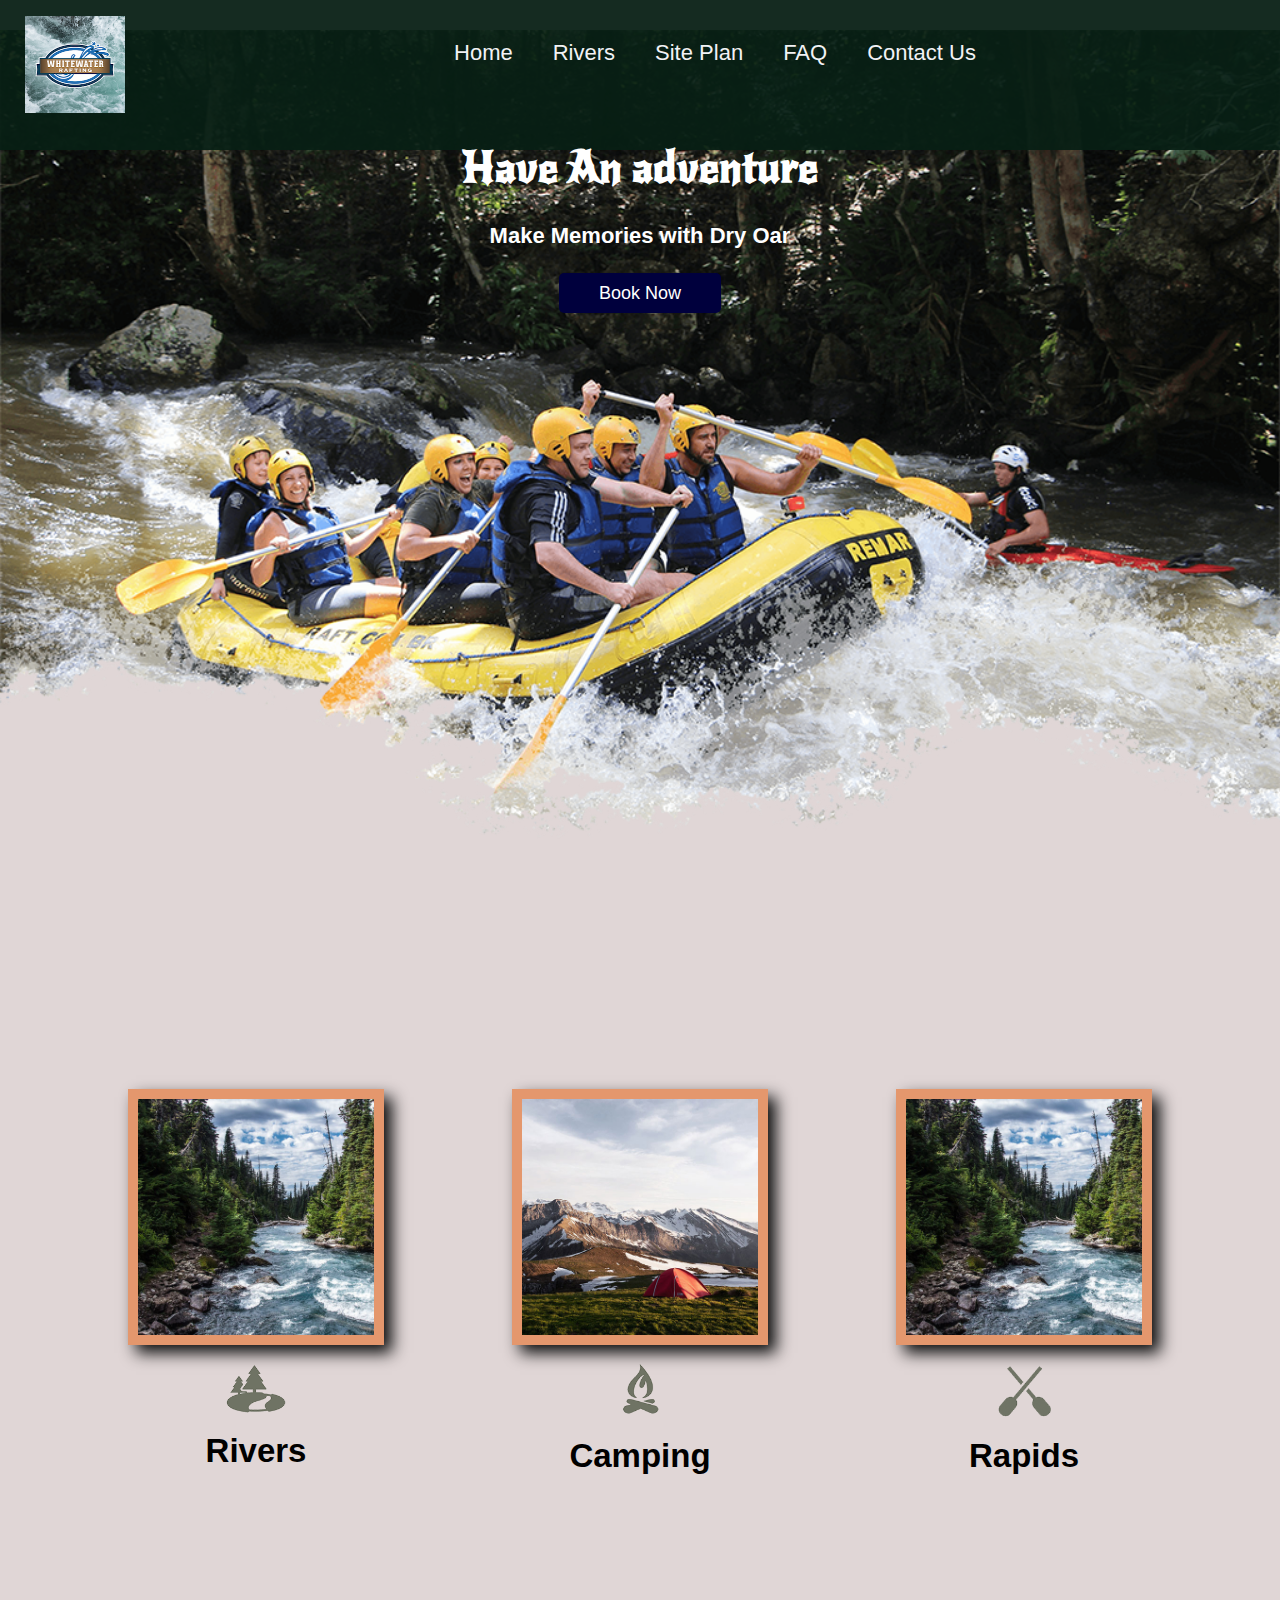
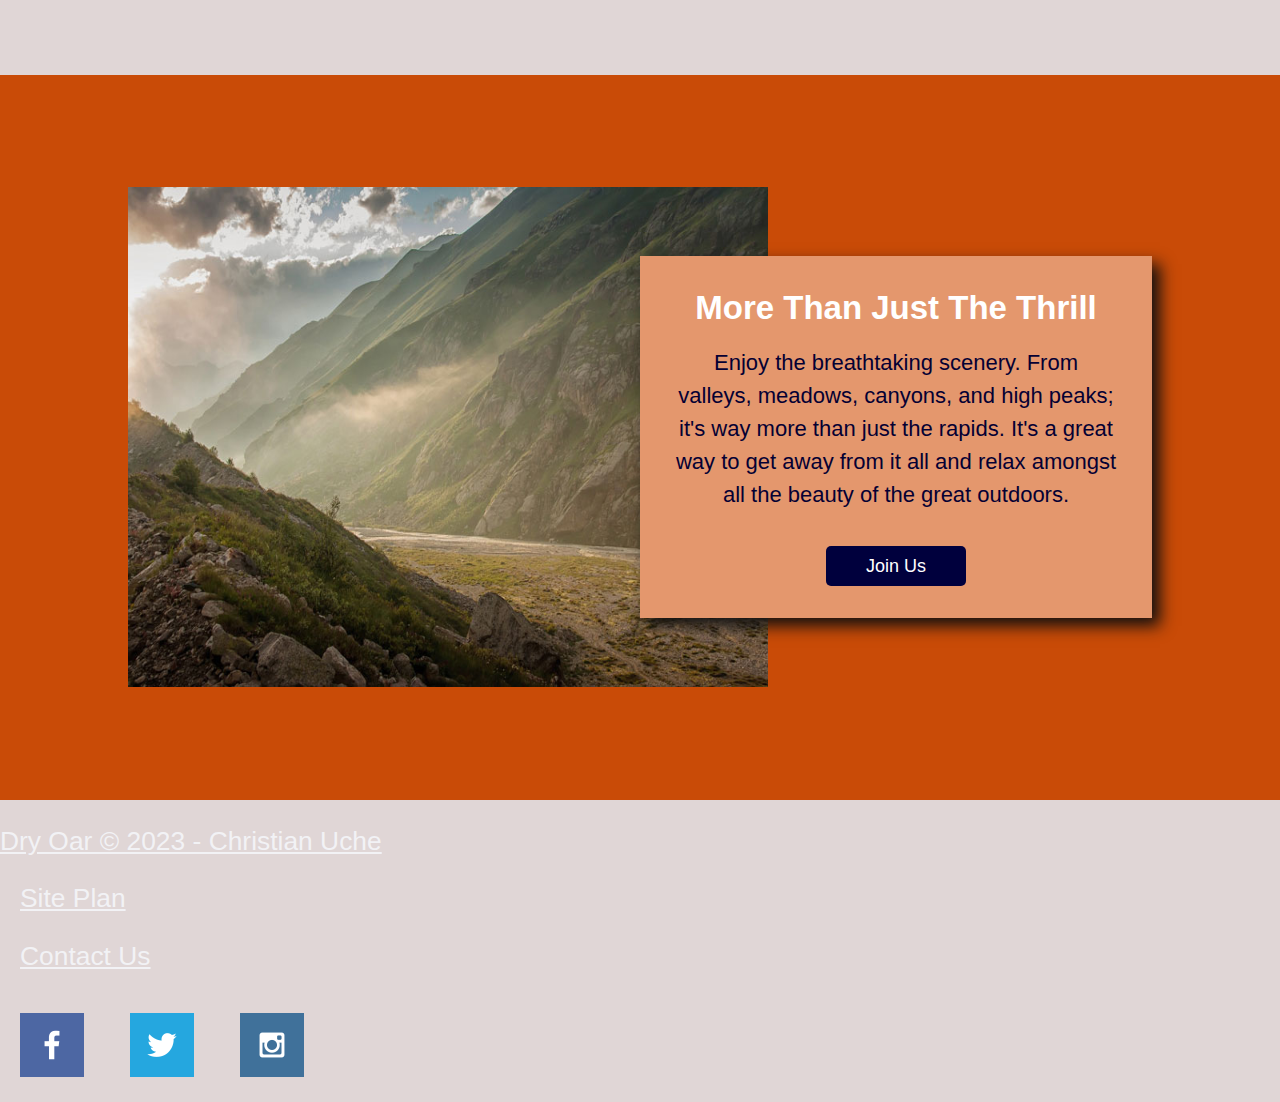
<file: index.html>
<!DOCTYPE html>
<html lang="en">
<head>
    <meta charset="UTF-8">
    <meta http-equiv="X-UA-Compatible" content="IE=edge">
    <meta name="viewport" content="width=device-width, initial-scale=1.0">
    <title>Whitewater Rafting Vacations </title>
    <link rel="stylesheet" href="styles/styles.css"/>
</head>
<body>
    <header>
        <a id="logo_link" href="index.html">
            <img class="logo" src="images/white_water_log.png" alt="Whitewater Rafting">
        </a>
        <nav>
            <a href="index.html">Home</a>
            <a href="rivers.html">Rivers</a>
            <a href="site-plan-rafting.html">Site Plan</a>
            <a href="faq.html">FAQ</a>
            <a href="form.html">Contact Us</a>
        </nav>
    </header>
    <div id="hero">
        <div id="hero-box">
            <img id="hero-img" src="images/hero.png" alt="People enjoying white water rafting">
        </div>
        <section id="hero-msg">
            <h1 class="home-title">Have An adventure</h1>
            <h4>Make Memories with Dry Oar </h4>
            <div class='button-box'>
                <a class='book' href="contactus.html">Book Now</a>
            </div>
        </section>
    </div>
    <main class="home-grid">
        <section class="river-card">
            <img class="card-img" src="images/rivers.jpg" alt="river in forest">
            <img class="icon" src="images/river_icon.png" alt="river icon">
            <h2>Rivers</h2>
        </section>
        <section class="camping-card">
            <img class="card-img" src="images/camping.jpg" alt="tent in mountains">
            <img class="icon" src="images/fire_icon.png" alt="fire icon">
            <h2>Camping</h2>
        </section>
        <section class="rapids-card">
            <img class="card-img" src="images/rivers.jpg" alt="rafting boat">
            <img class="icon" src="images/oars.png" alt="oars icon">
            <h2>Rapids</h2>
        </section>
        <div id="background"></div>
        <img class="mountains" src="images/mountains.jpg" alt="Misty mountains">
        <section class="msg">
            <h2>More Than Just The Thrill</h2>
            <P>Enjoy the breathtaking scenery. From valleys, meadows, canyons, and high peaks; it's way more than just the rapids. It's a great way to get away from it all and relax amongst all the beauty of the great outdoors. </P>
            <a class='join' href="rivers.html">Join Us</a>
        </section>
    </main>
    <footer>
        <p>Dry Oar &copy; 2023 - Christian Uche</p>
        <P><a href="site-plan-rafting.html">Site Plan</a></P>
        <P><a href="form.html">Contact Us</a></P>
        <div class="social">
            <a href="https://www.facebook.com/christain.uche.18?mibextid=ZbWKwL" target="_blank">
                <img src="images/facebook.png" alt="fb icon">
            </a>
            <a href="https://twitter.com/ChristianU84067">
                <img src="images/twitter.png" alt="twitter icon">
            </a>
            <a href="http://instagram.com">
                <img src="images/instagram.png" alt="instagram icon">
            </a>
        </div>
    </footer>
</body>
</html>
</file>
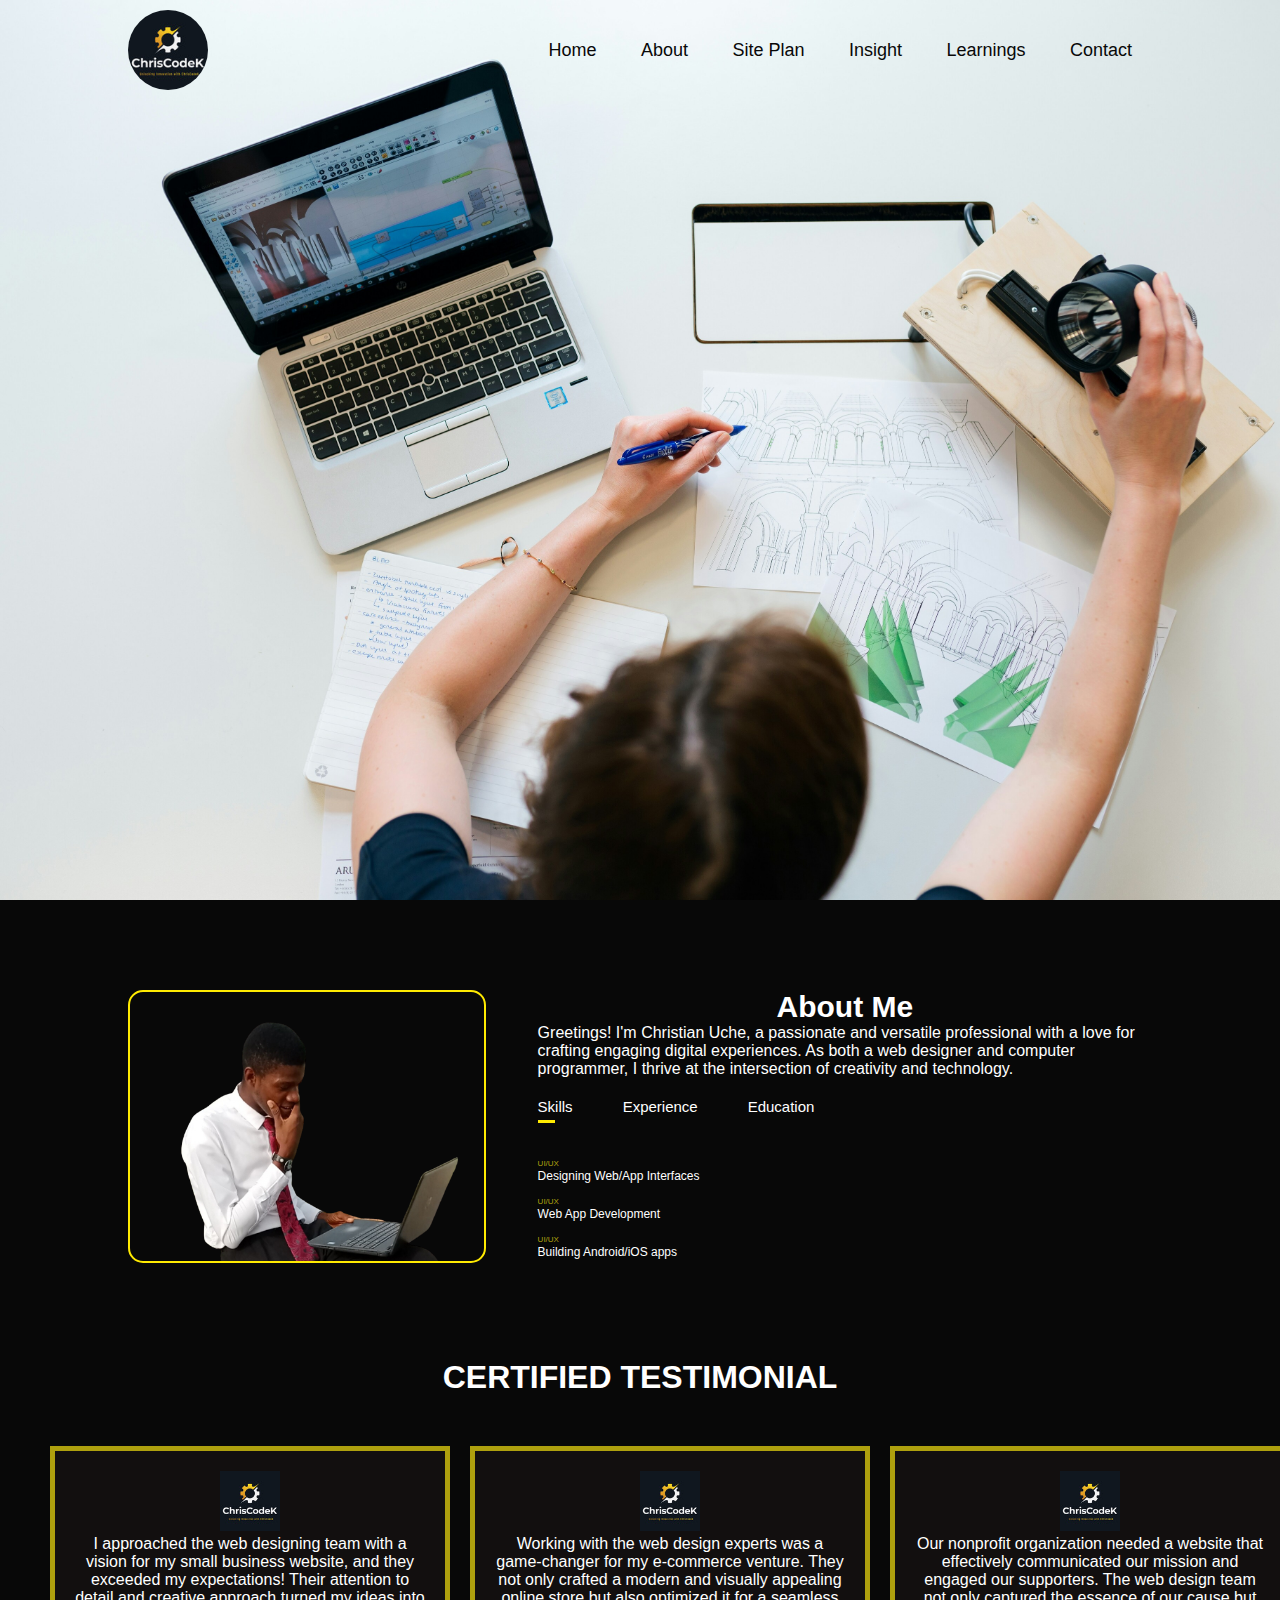
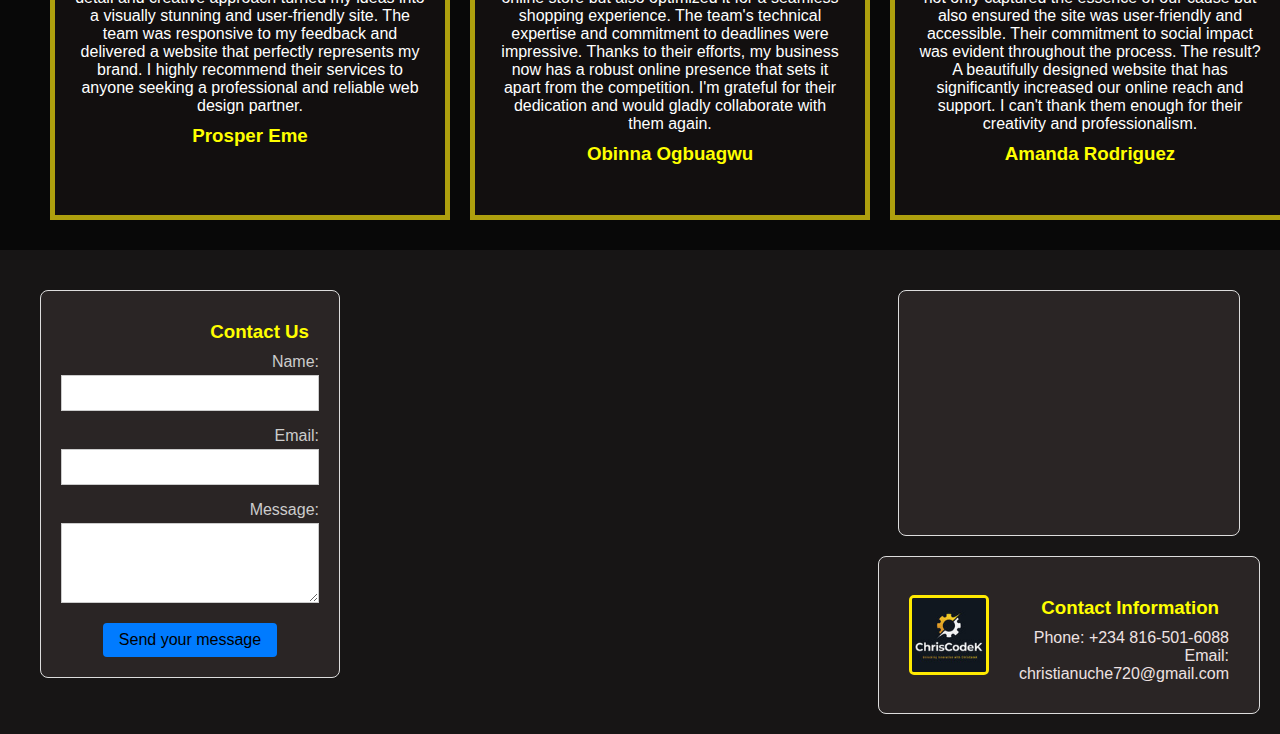
<file: portfolio/index.html>
<!DOCTYPE html>
<html lang="en">
<head>
    <meta charset="UTF-8">
    <meta name="viewport" content="width=device-width, initial-scale=1.0">
    <title>Personal Site</title>
    <link rel="stylesheet" href="styles/styles.css">
</head>
<body>
<div id="header">
    <div class="container">
        <nav>
            <img src="images/chriscodek.jpg" class="logo">
            <ul>
                <li><a href="index.html">Home</a></li>
                <li><a href="#about">About</a></li>
                <li><a href="site-plan.html">Site Plan</a></li>
                <li><a href="expert_insight.html">Insight</a></li>
                <li><a href="inter_learning.html">Learnings</a></li>
                <li><a href="#contact-form">Contact</a></li>
            </ul>
        </nav>
    </div>
</div>
</- ---------------About-------------------- -/>
<div id="about">
    <div class="container">
        <div class="row">
            <div class="about-col-1">
                <img src="images/IMG_20230722_171132_408-removebg-preview.png">
            </div>
            <div class="about-col-2">
                <h1 class="sub-title">About Me</h1>
                <p>
                    Greetings! I'm Christian Uche, a passionate and versatile professional with a love for crafting engaging digital experiences. As both a web designer and computer programmer, I thrive at the intersection of creativity and technology.
                </p>
                <div class="tab-titles">
                    <p class="tab-links active-link" onclick="opentab('skills')">Skills</p>
                    <p class="tab-links" onclick="opentab('experience')">Experience</p>
                    <p class="tab-links" onclick="opentab('education')">Education</p>
                </div>
                <div class="tab-contents active-tab" id="skills">
                    <ul>
                        <li><span>UI/UX</span><br>Designing Web/App Interfaces</li>
                        <li><span>UI/UX</span><br>Web App Development</li>
                        <li><span>UI/UX</span><br>Building Android/iOS apps</li>
                    </ul>
                </div>
                <div class="tab-contents" id="experience">
                    <ul>
                        <li><span>2023 - Current</span><br>UI/UX Design Training at BYU Idaho</li>
                        <li><span>2019 - 2021</span><br>Team lead at StarApp LLC.</li>
                        <li><span>2017 - 2019</span><br>UI//UX Design Executive at Coin Digital Ltd.</li>
                        <li><span>2016 - 2017</span><br>Internship at ekart eCommerce.</li>
                    </ul>
                </div>
                <div class="tab-contents" id="education">
                    <ul>
                        <li><span>2016</span><br>UI/UX Design Training at ET Institute</li>
                        <li><span>2016</span><br>MBA from MIT Bangalore.</li>
                        <li><span>2014</span><br>BBA from ISM Bangalore. </li>
                    </ul>
                </div>
            </div>
        </div>
    </div>
</div>
</- -------------------- Testimonial --------------- -/>
<div>
    <h1>CERTIFIED TESTIMONIAL</h1>
</div>
<div class="testimonial-container">
    <div class="testimonial">
        <a href="index.html"><img src="images/chriscodek.jpg" alt="logo"></a>
        <p>
            I approached the web designing team with a vision for my small business website, and they exceeded my expectations! Their attention to detail and creative approach turned my ideas into a visually stunning and user-friendly site. The team was responsive to my feedback and delivered a website that perfectly represents my brand. I highly recommend their services to anyone seeking a professional and reliable web design partner.
            <h3>Prosper Eme</h3>
        </p>
    </div>

    <div class="testimonial">
        <a href="#"><img src="images/chriscodek.jpg" alt="logo"></a>
        <p>
            Working with the web design experts was a game-changer for my e-commerce venture. They not only crafted a modern and visually appealing online store but also optimized it for a seamless shopping experience. The team's technical expertise and commitment to deadlines were impressive. Thanks to their efforts, my business now has a robust online presence that sets it apart from the competition. I'm grateful for their dedication and would gladly collaborate with them again.
            <h3>Obinna Ogbuagwu</h3>
        </p>
    </div>

    <div class="testimonial">
        <a href="#"><img src="images/chriscodek.jpg" alt="logo"></a>
        <p>
            Our nonprofit organization needed a website that effectively communicated our mission and engaged our supporters. The web design team not only captured the essence of our cause but also ensured the site was user-friendly and accessible. Their commitment to social impact was evident throughout the process. The result? A beautifully designed website that has significantly increased our online reach and support. I can't thank them enough for their creativity and professionalism.
            <h3>Amanda Rodriguez</h3>
        </p>
    </div>
</div>

<script>

    var tablinks = document.getElementsByClassName("tab-links");
    var tabcontents = document.getElementsByClassName("tab-contents");

    function opentab(tabname){
        for(tablink of tablinks){
            tablink.classList.remove("active-link");
        }
        for(tabcontent of tabcontents){
            tabcontent.classList.remove("active-tab");
        }
        event.currentTarget.classList.add("active-link");
        document.getElementById(tabname).classList.add("active-tab")
    }

</script>
<script>
    // get the feedback div element so we can do something with it.
    const feedbackElement = document.getElementById('feedback');
    // get the form so we can read what was entered in it.
    const formElement = document.forms[0];
    // add a 'listener' to wait for a submission of our form. When that happens run the code below.
    formElement.addEventListener('submit', function(e) {
        // stop the form from doing the default action.
        e.preventDefault();
        // set the contents of our feedback element to a message letting the user know the form was submitted successfully. Notice that we pull the name that was entered in the form to personalize the message!
        feedbackElement.innerHTML = 'Hello '+ formElement.user_name.value +'! Thank you for your message. We will get back with you as soon as possible!';
        // make the feedback element visible.
        feedbackElement.style.display = "block";
        // add a class to move everything down so our message doesn't cover it.
        document.body.classList.toggle('moveDown');
    });
</script>
</body>
<footer>
    <div class="contact-container">
        <div id="contact-form" class="contact-section">
          <h3>Contact Us</h3>
          <!-- Add your contact form HTML code here -->
          <form action="/my-handling-form-page" method="post">
            <ul>
              <li>
                <label for="name">Name:</label>
                <input type="text" id="name" name="user_name" />
              </li>
              <li>
                <label for="mail">Email:</label>
                <input type="email" id="mail" name="user_email" />
              </li>
              <li>
                <label for="msg">Message:</label>
                <textarea id="msg" name="user_message"></textarea>
              </li>
              <li class="button">
                <button type="submit">Send your message</button>
              </li>
            </ul>
          </form>
        </div>
    </div>
    <div>
        <div class="map-section contact-section">
          <!-- Add your map HTML code here -->
          <iframe src="https://www.google.com/maps/embed?pb=!1m18!1m12!1m3!1d2240.9226326428873!2d-0.1282091842970842!3d51.50778737963692!2m3!1f0!2f0!3f0!3m2!1i1024!2i768!4f13.1!3m3!1m2!1s0x487604e4f377db4f%3A0x7c16d41ec859e9c4!2sBig%20Ben!5e0!3m2!1sen!2suk!4v1577363866977!5m2!1sen!2suk" width="300" height="200" frameborder="0" style="border:0;" allowfullscreen=""></iframe>
        </div>
      
        <div class="contact-info contact-section">
          <div class="logo-and-phone">
            <img class="logo" src="images/chriscodek.jpg" alt="Company Logo" width="100">
            <div class="phone-number">
              <h3>Contact Information</h3>
              <p>Phone: +234 816-501-6088</p>
              <p>Email: christianuche720@gmail.com</p>
            </div>
          </div>
        </div>
    </div>      
  </footer>
</html>
</file>
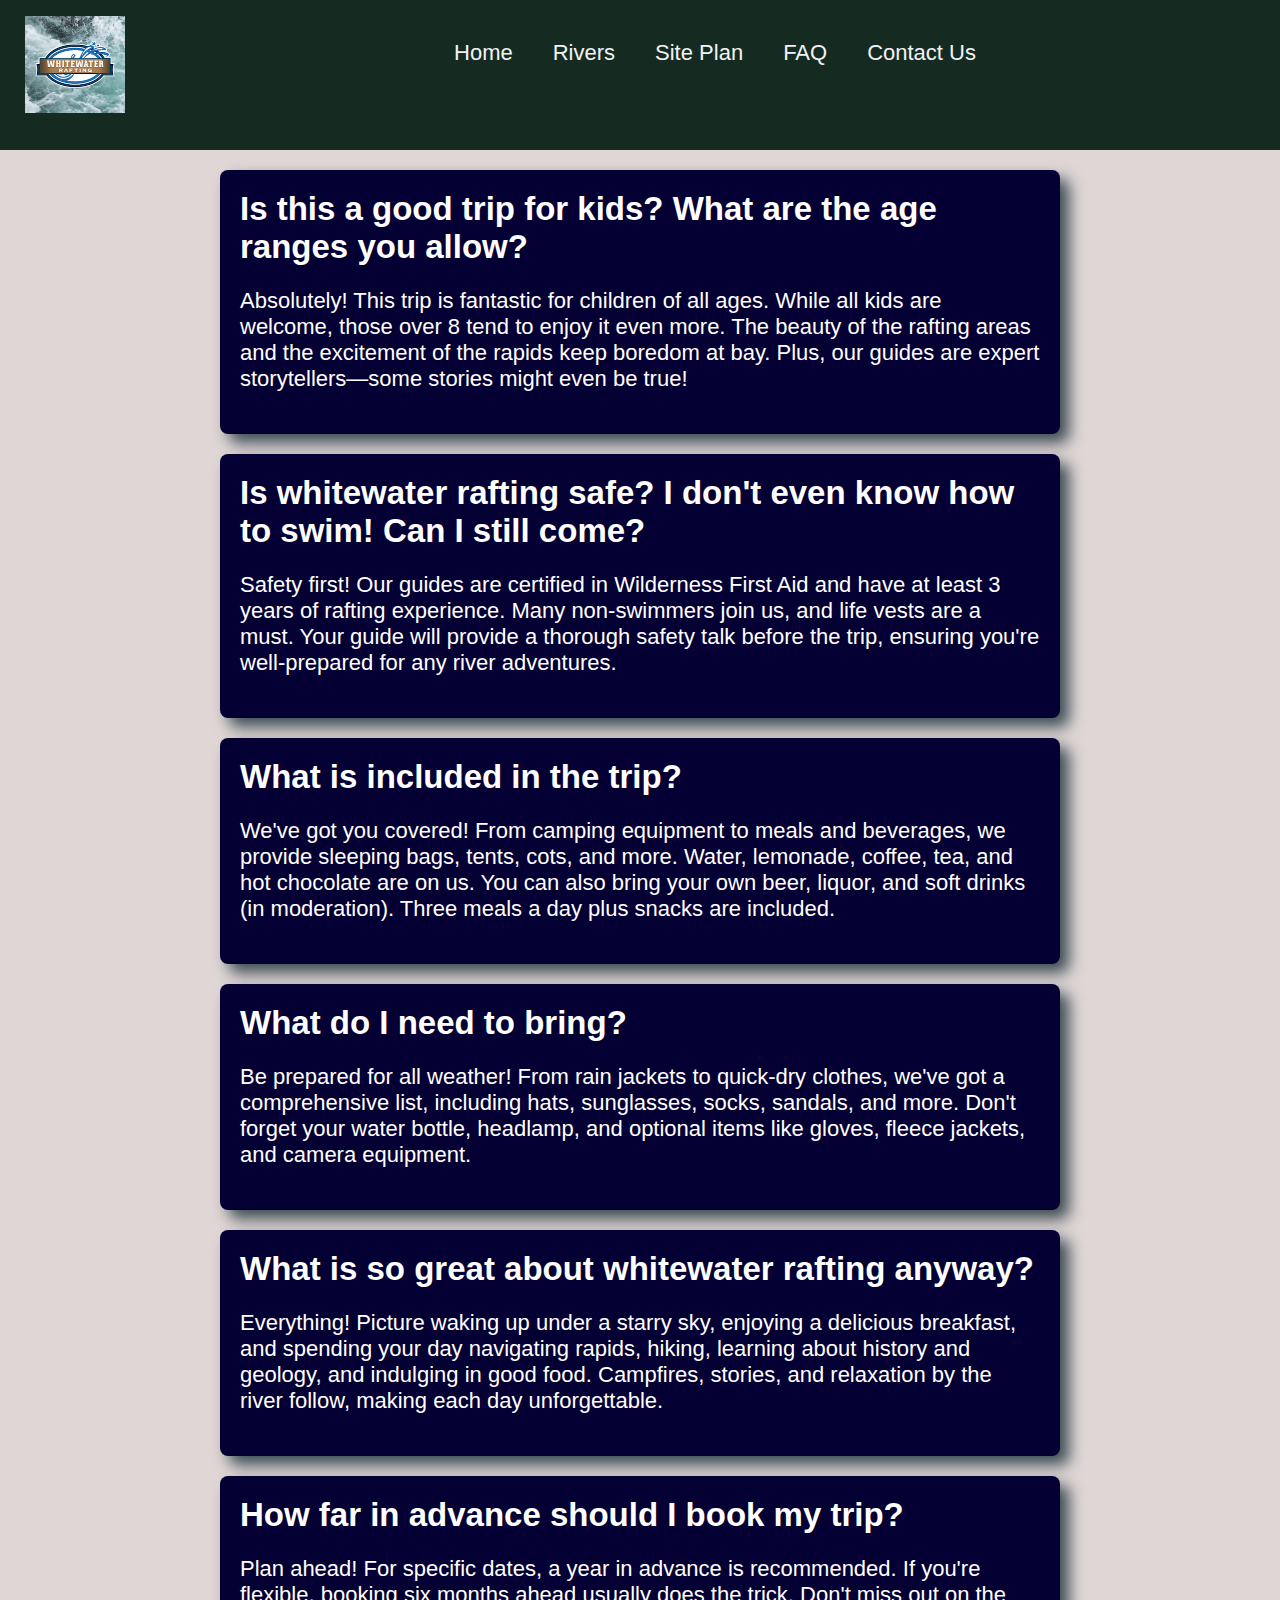
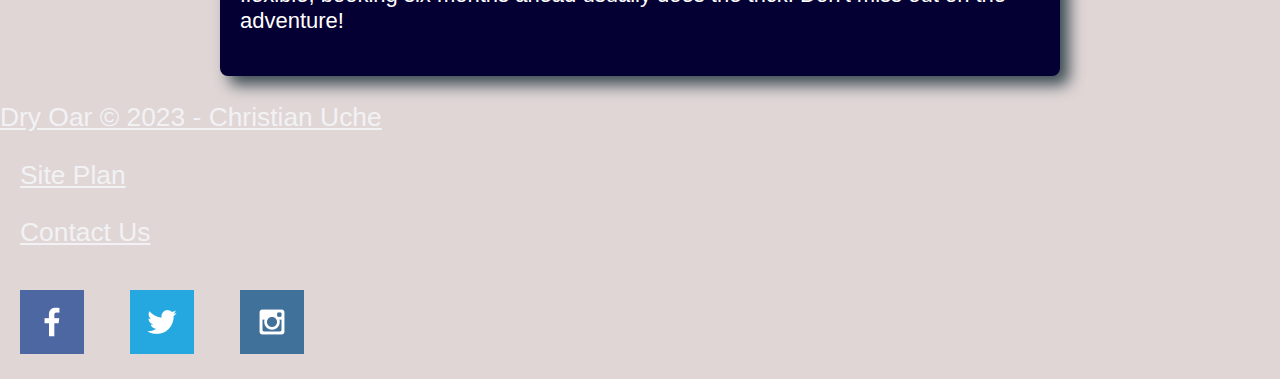
<file: faq.html>
<!DOCTYPE html>
<html lang="en">
<head>
  <meta charset="UTF-8">
  <meta name="viewport" content="width=device-width, initial-scale=1.0">
  <title>Adventure Rafting FAQs</title>
  <link rel="stylesheet" href="styles/styles.css">
</head>
<body>
    <header>
        <a id="logo_link" href="index.html">
            <img class="logo" src="images/white_water_log.png" alt="Whitewater Rafting">
        </a>
        <nav>
            <a href="index.html">Home</a>
            <a href="rivers.html">Rivers</a> <!-- Updated link -->
            <a href="site-plan-rafting.html">Site Plan</a>
            <a href="faq.html">FAQ</a>
            <a href="form.html">Contact Us</a>
        </nav>
    </header>

  <div class="faq-section">
    <h2>Is this a good trip for kids? What are the age ranges you allow?</h2>
    <p>Absolutely! This trip is fantastic for children of all ages. While all kids are welcome, those over 8 tend to enjoy it even more. The beauty of the rafting areas and the excitement of the rapids keep boredom at bay. Plus, our guides are expert storytellers—some stories might even be true!</p>
  </div>

  <div class="faq-section">
    <h2>Is whitewater rafting safe? I don't even know how to swim! Can I still come?</h2>
    <p>Safety first! Our guides are certified in Wilderness First Aid and have at least 3 years of rafting experience. Many non-swimmers join us, and life vests are a must. Your guide will provide a thorough safety talk before the trip, ensuring you're well-prepared for any river adventures.</p>
  </div>

  <div class="faq-section">
    <h2>What is included in the trip?</h2>
    <p>We've got you covered! From camping equipment to meals and beverages, we provide sleeping bags, tents, cots, and more. Water, lemonade, coffee, tea, and hot chocolate are on us. You can also bring your own beer, liquor, and soft drinks (in moderation). Three meals a day plus snacks are included.</p>
  </div>

  <div class="faq-section">
    <h2>What do I need to bring?</h2>
    <p>Be prepared for all weather! From rain jackets to quick-dry clothes, we've got a comprehensive list, including hats, sunglasses, socks, sandals, and more. Don't forget your water bottle, headlamp, and optional items like gloves, fleece jackets, and camera equipment.</p>
  </div>

  <div class="faq-section">
    <h2>What is so great about whitewater rafting anyway?</h2>
    <p>Everything! Picture waking up under a starry sky, enjoying a delicious breakfast, and spending your day navigating rapids, hiking, learning about history and geology, and indulging in good food. Campfires, stories, and relaxation by the river follow, making each day unforgettable.</p>
  </div>

  <div class="faq-section">
    <h2>How far in advance should I book my trip?</h2>
    <p>Plan ahead! For specific dates, a year in advance is recommended. If you're flexible, booking six months ahead usually does the trick. Don't miss out on the adventure!</p>
  </div>
  <footer>
    <p>Dry Oar &copy; 2023 - Christian Uche</p>
    <P><a href="site-plan-rafting.html">Site Plan</a></P>
    <P><a href="form.html">Contact Us</a></P>
    <div class="social">
        <a href="https://www.facebook.com/christain.uche.18?mibextid=ZbWKwL" target="_blank">
            <img src="images/facebook.png" alt="fb icon">
        </a>
        <a href="https://twitter.com/ChristianU84067">
            <img src="images/twitter.png" alt="twitter icon">
        </a>
        <a href="http://instagram.com">
            <img src="images/instagram.png" alt="instagram icon">
        </a>
    </div>
</footer>
</body>
</html>
</file>
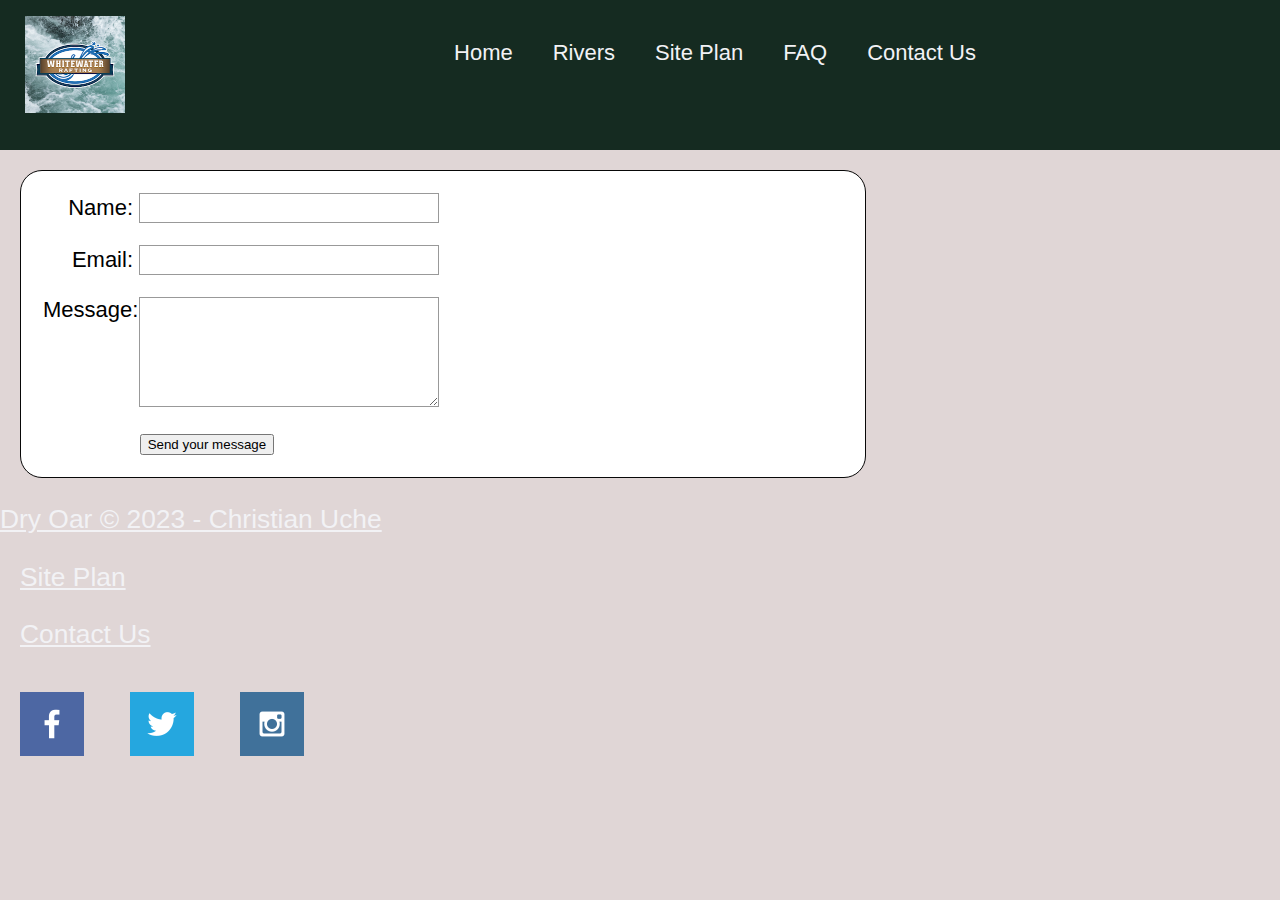
<file: form.html>
<!DOCTYPE html>
<html lang="en">
<head>
    <meta charset="UTF-8">
    <meta http-equiv="X-UA-Compatible" content="IE=edge">
    <meta name="viewport" content="width=device-width, initial-scale=1.0">
    <title>Contact Us</title>
    <link rel="stylesheet" href="styles/styles.css"/>
</head>
<body>
    <header>
        <a id="logo_link" href="index.html">
            <img class="logo" src="images/white_water_log.png" alt="Whitewater Rafting">
        </a>
        <nav>
            <a href="index.html">Home</a>
            <a href="rivers.html">Rivers</a>
            <a href="site-plan-rafting.html">Site Plan</a>
            <a href="faq.html">FAQ</a>
            <a href="form.html">Contact Us</a>
        </nav>
    </header>
    <div id="feedback"></div>
    <form action="/my-handling-form-page" method="post">
        <ul>
          <li>
            <label for="name">Name:</label>
            <input type="text" id="name" name="user_name" />
          </li>
          <li>
            <label for="mail">Email:</label>
            <input type="email" id="mail" name="user_email" />
          </li>
          <li>
            <label for="msg">Message:</label>
            <textarea id="msg" name="user_message"></textarea>
          </li>
          <li class="button">
            <button type="submit">Send your message</button>
          </li>
        </ul>
    </form>
    
   
    <footer>
        <p>Dry Oar &copy; 2023 - Christian Uche</p>
        <P><a href="site-plan-rafting.html">Site Plan</a></P>
        <P><a href="form.html">Contact Us</a></P>
        <div class="social">
            <a href="https://www.facebook.com/christain.uche.18?mibextid=ZbWKwL" target="_blank">
                <img src="images/facebook.png" alt="fb icon">
            </a>
            <a href="https://twitter.com/ChristianU84067">
                <img src="images/twitter.png" alt="twitter icon">
            </a>
            <a href="http://instagram.com">
                <img src="images/instagram.png" alt="instagram icon">
            </a>
        </div>
    </footer>

    <script>
        // get the feedback div element so we can do something with it.
        const feedbackElement = document.getElementById('feedback');
        // get the form so we can read what was entered in it.
        const formElement = document.forms[0];
        // add a 'listener' to wait for a submission of our form. When that happens run the code below.
        formElement.addEventListener('submit', function(e) {
            // stop the form from doing the default action.
            e.preventDefault();
            // set the contents of our feedback element to a message letting the user know the form was submitted successfully. Notice that we pull the name that was entered in the form to personalize the message!
            feedbackElement.innerHTML = 'Hello '+ formElement.user_name.value +'! Thank you for your message. We will get back with you as soon as possible!';
            // make the feedback element visible.
            feedbackElement.style.display = "block";
            // add a class to move everything down so our message doesn't cover it.
            document.body.classList.toggle('moveDown');
        });
    </script>
                  
</body>
</html>
</file>
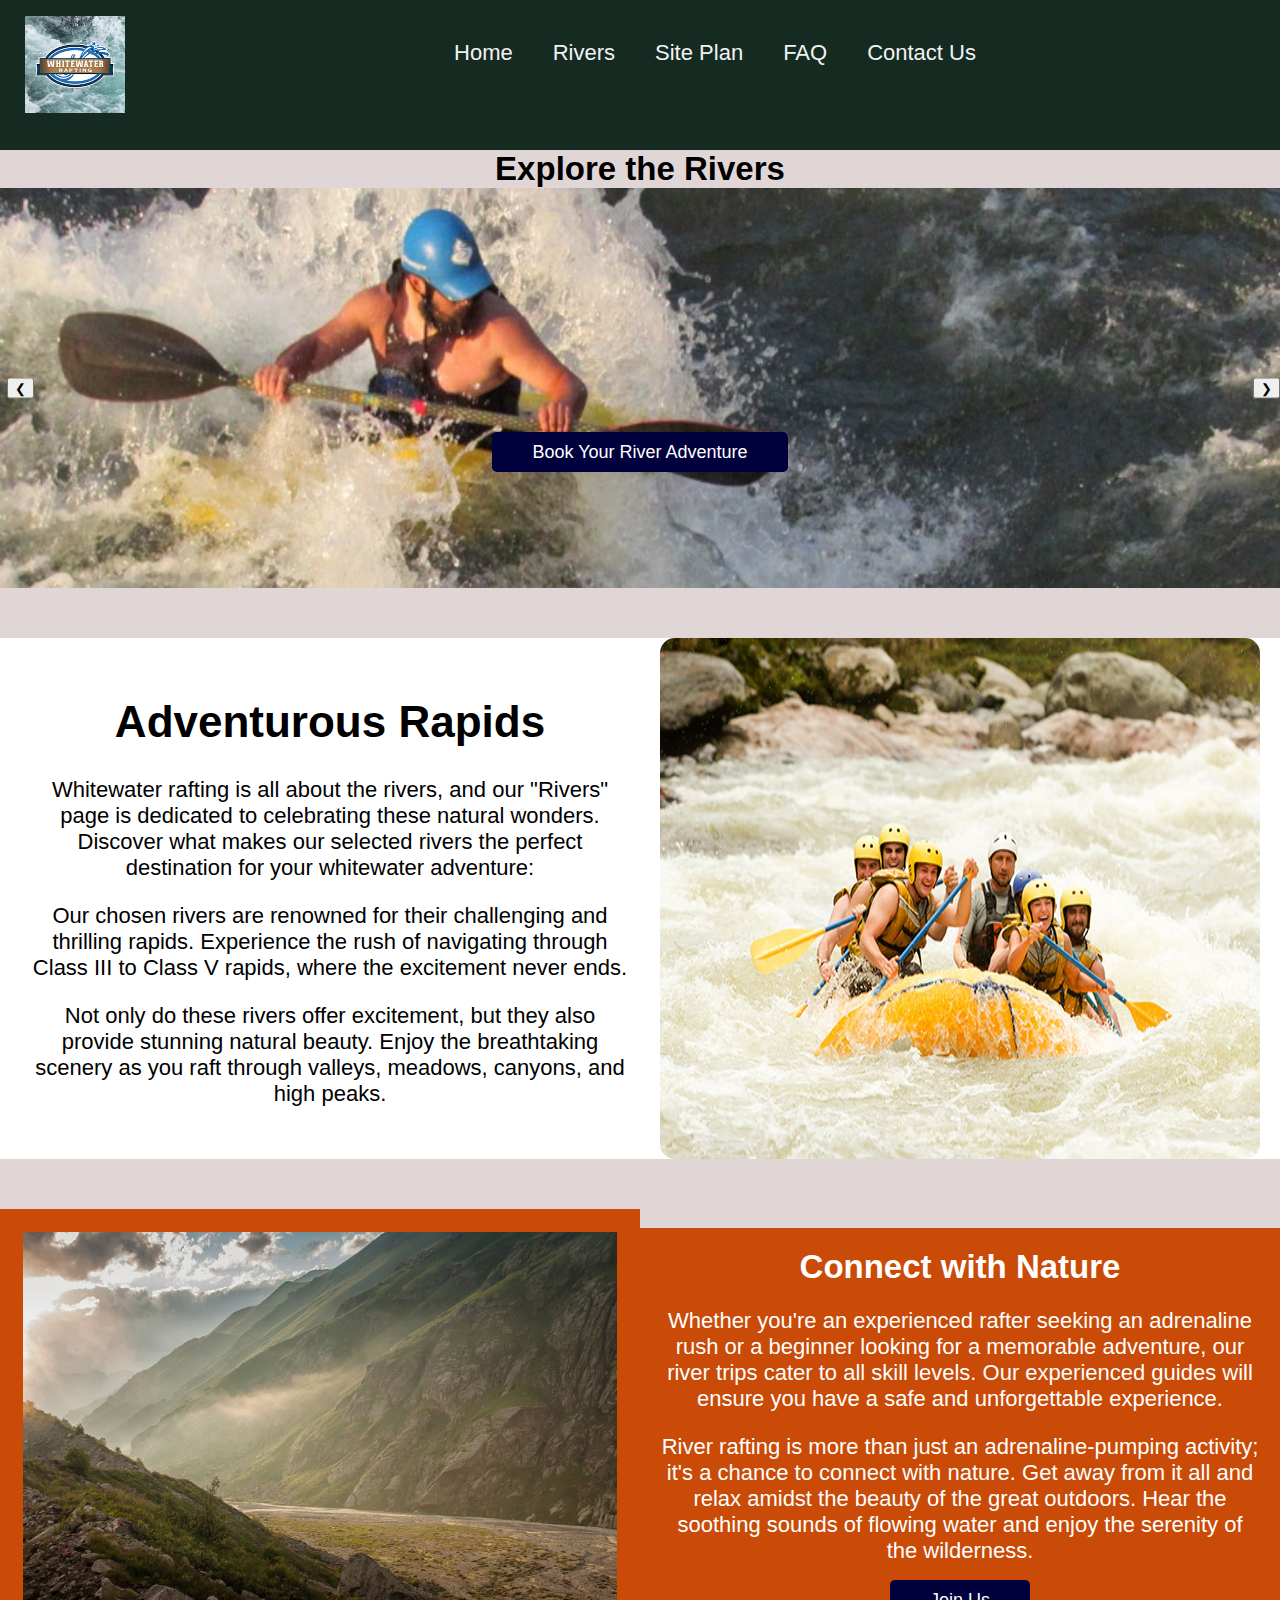
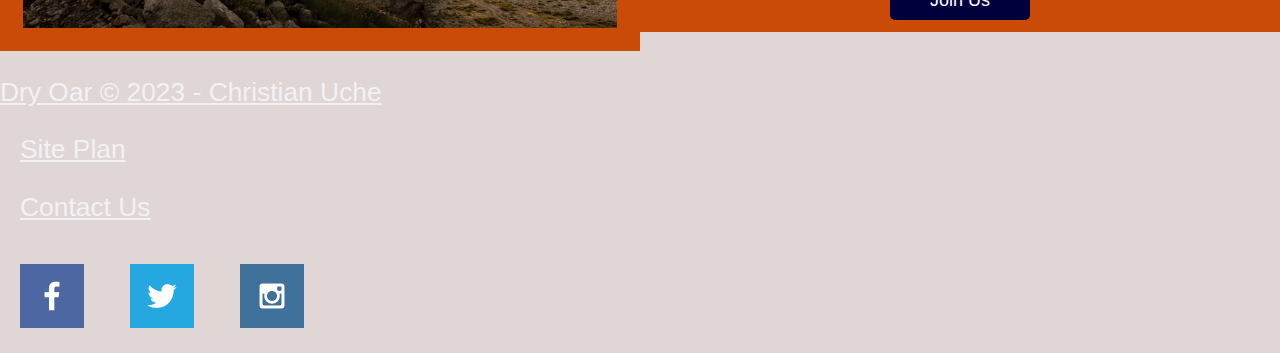
<file: rivers.html>
<!DOCTYPE html>
<html lang="en">
<head>
    <meta charset="UTF-8">
    <meta http-equiv="X-UA-Compatible" content="IE=edge">
    <meta name="viewport" content="width=device-width, initial-scale=1.0">
    <title>Rivers - Whitewater Rafting Vacations</title>
    <link rel="stylesheet" href="styles/styles.css"/>
</head>
<body>
    <header>
        <a id="logo_link" href="index.html">
            <img class="logo" src="images/white_water_log.png" alt="Whitewater Rafting">
        </a>
        <nav>
            <a href="index.html">Home</a>
            <a href="rivers.html">Rivers</a> <!-- Updated link -->
            <a href="site-plan-rafting.html">Site Plan</a>
            <a href="faq.html">FAQ</a>
            <a href="form.html">Contact Us</a>
        </nav>
    </header>
    <div id="subpage-grid">
        <section class="subpage-content">
             <!-- Existing content -->
    
            <h2>Explore the Rivers</h2>
            <div class="slider-container">
                <div class="slider">
                    <img class="slider-image" src="images/banner1.jpg" alt="River 1">
                    <img class="slider-image" src="images/banner2.jpg" alt="River 2">
                    <img class="slider-image" src="images/banner3.jpg" alt="River 3">
                    <img class="slider-image" src="images/banner6.jpg" alt="River 4">
                    <img class="slider-image" src="images/banner7.jpg" alt="River 5">
                </div>
                <div class="button-call">
                    <a class='join' href="contactus.html">Book Your River Adventure</a>
                </div>
                <button class="prev-slide" onclick="changeSlide(-1)">&#10094;</button>
                <button class="next-slide" onclick="changeSlide(1)">&#10095;</button>
            </div>
            <main class="riv-grid">
                <section class="msg-page">
                    <div class="content">
                        <h1>Adventurous Rapids</h1>
                        <p>Whitewater rafting is all about the rivers, and our "Rivers" page is dedicated to celebrating these natural wonders. Discover what makes our selected rivers the perfect destination for your whitewater adventure:</p>
                        <p>Our chosen rivers are renowned for their challenging and thrilling rapids. Experience the rush of navigating through Class III to Class V rapids, where the excitement never ends.</p>
                        <p>Not only do these rivers offer excitement, but they also provide stunning natural beauty. Enjoy the breathtaking scenery as you raft through valleys, meadows, canyons, and high peaks.</p>
                    </div>
                    <img class="fast-rapids" src="images/adventure-rapids.jpg" alt="people rafting">
                </section>
            </main>
            <main class="riv-grid">
                <section class="msg-pag">
                    <img class="mount" src="images/mountains.jpg" alt="Misty mountains">
                    <div class="contents">
                        <h2>Connect with Nature</h2>
                        <p>Whether you're an experienced rafter seeking an adrenaline rush or a beginner looking for a memorable adventure, our river trips cater to all skill levels. Our experienced guides will ensure you have a safe and unforgettable experience.</p>
                        <p>River rafting is more than just an adrenaline-pumping activity; it's a chance to connect with nature. Get away from it all and relax amidst the beauty of the great outdoors. Hear the soothing sounds of flowing water and enjoy the serenity of the wilderness.</p>
                        <a class='join' href="rivers.html">Join Us</a>
                    </div>
                </section>
            </main>       
        </section>
    </div>
    
    <footer>
        <p>Dry Oar &copy; 2023 - Christian Uche</p>
        <P><a href="site-plan-rafting.html">Site Plan</a></P>
        <P><a href="form.html">Contact Us</a></P>
        <div class="social">
            <a href="https://www.facebook.com/christain.uche.18?mibextid=ZbWKwL" target="_blank">
                <img src="images/facebook.png" alt="fb icon">
            </a>
            <a href="https://twitter.com/ChristianU84067">
                <img src="images/twitter.png" alt="twitter icon">
            </a>
            <a href="http://instagram.com">
                <img src="images/instagram.png" alt="instagram icon">
            </a>
        </div>
    </footer>
<!-- The HTML content above this line -->

<!-- Your HTML content above this line -->

<script>
    let slideIndex = 0;
    let slideInterval; // Declare a variable for the interval

    function showSlide(n) {
        const slides = document.querySelectorAll('.slider-image');
        if (n >= slides.length) {
            slideIndex = 0;
        }
        if (n < 0) {
            slideIndex = slides.length - 1;
        }
        for (let i = 0; i < slides.length; i++) {
            slides[i].style.display = 'none';
        }
        slides[slideIndex].style.display = 'block';
    }

    function changeSlide(n) {
        showSlide(slideIndex += n);
    }

    // Function to start the automatic sliding
    function startAutoSlide() {
        slideInterval = setInterval(() => {
            changeSlide(1); // Change to the next slide
        }, 3000); // Change slide every 3 seconds (adjust as needed)
    }

    // Function to stop the automatic sliding
    function stopAutoSlide() {
        clearInterval(slideInterval);
    }

    showSlide(slideIndex);
    startAutoSlide(); // Start automatic sliding

    // You can also add event listeners to pause and resume on hover
    document.querySelector('.slider-container').addEventListener('mouseenter', stopAutoSlide);
    document.querySelector('.slider-container').addEventListener('mouseleave', startAutoSlide);
</script>
</body>
</html>
</file>
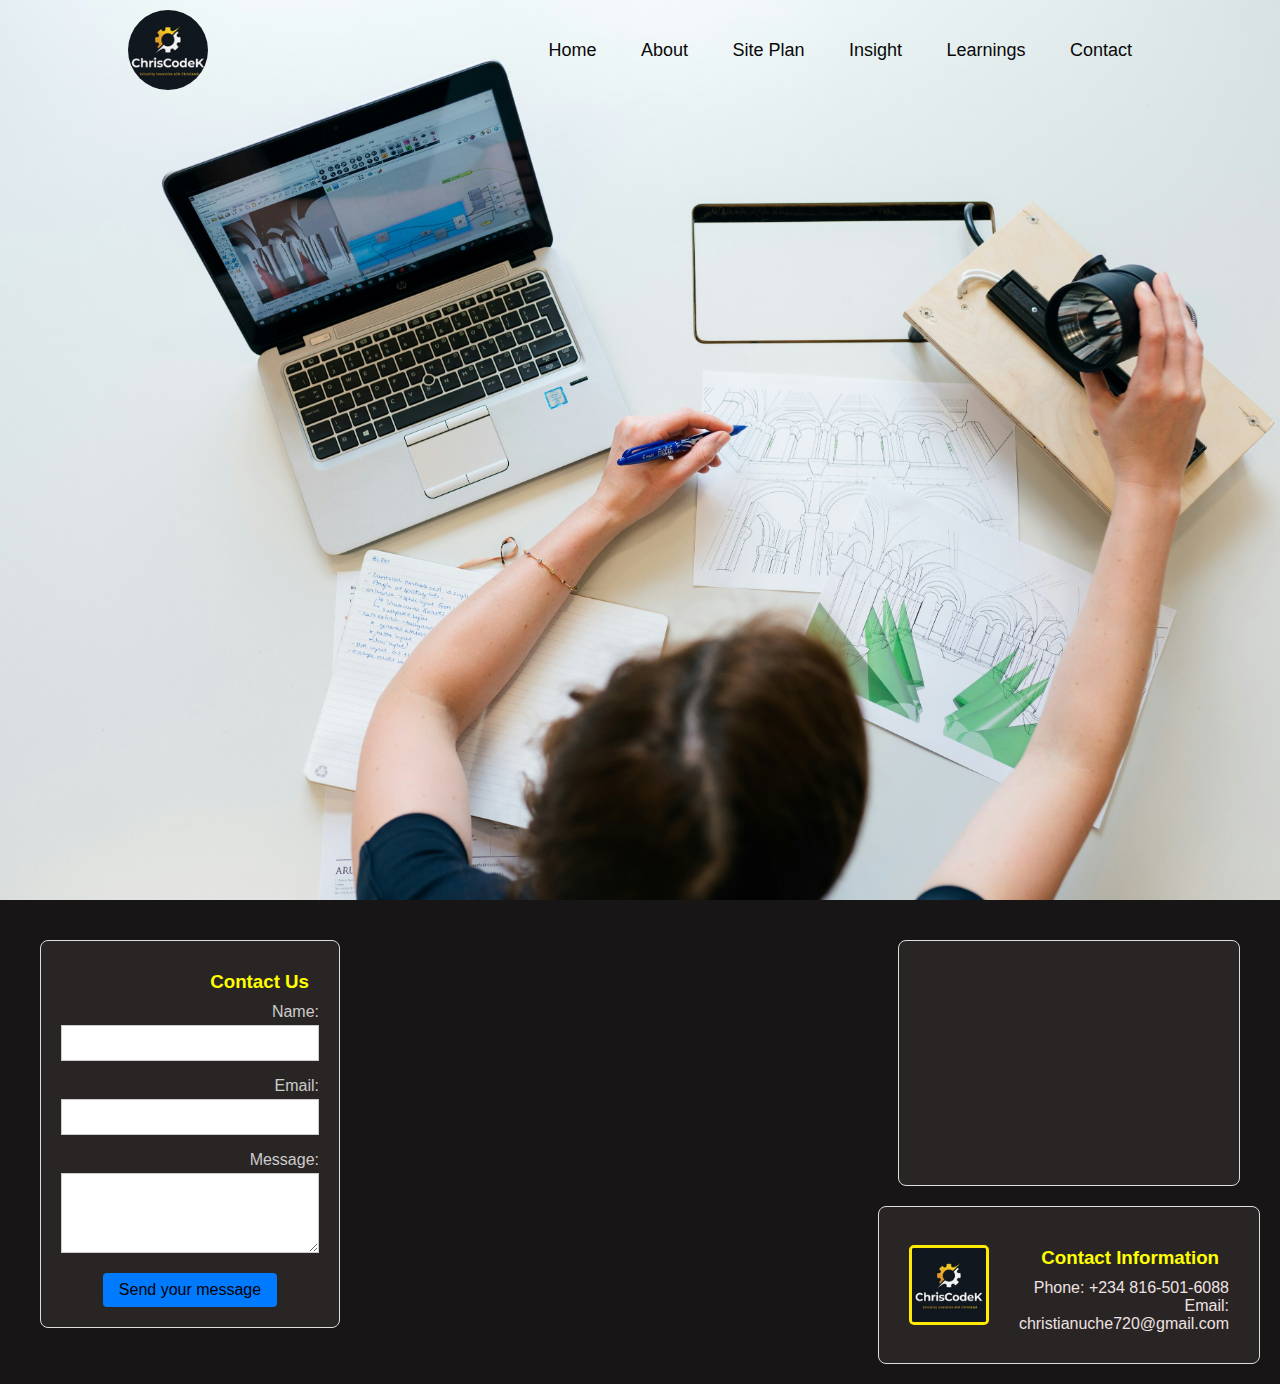
<file: portfolio/inter_learning.html>
<!DOCTYPE html>
<html lang="en">
<head>
    <meta charset="UTF-8">
    <meta name="viewport" content="width=device-width, initial-scale=1.0">
    <title>Personal Site</title>
    <link rel="stylesheet" href="styles/styles.css">
</head>
<body>
<div id="header">
    <div class="container">
        <nav>
            <img src="images/chriscodek.jpg" class="logo">
            <ul>
              <li><a href="index.html">Home</a></li>
              <li><a href="#about">About</a></li>
              <li><a href="site-plan.html">Site Plan</a></li>
              <li><a href="expert_insight.html">Insight</a></li>
              <li><a href="inter_learning.html">Learnings</a></li>
              <li><a href="#contact-form">Contact</a></li>
            </ul>
        </nav>
    </div>
</div>
<script>
  // get the feedback div element so we can do something with it.
  const feedbackElement = document.getElementById('feedback');
  // get the form so we can read what was entered in it.
  const formElement = document.forms[0];
  // add a 'listener' to wait for a submission of our form. When that happens run the code below.
  formElement.addEventListener('submit', function(e) {
      // stop the form from doing the default action.
      e.preventDefault();
      // set the contents of our feedback element to a message letting the user know the form was submitted successfully. Notice that we pull the name that was entered in the form to personalize the message!
      feedbackElement.innerHTML = 'Hello '+ formElement.user_name.value +'! Thank you for your message. We will get back with you as soon as possible!';
      // make the feedback element visible.
      feedbackElement.style.display = "block";
      // add a class to move everything down so our message doesn't cover it.
      document.body.classList.toggle('moveDown');
  });
</script>
</body>
<footer>
  <div class="contact-container">
      <div id="contact-form" class="contact-section">
        <h3>Contact Us</h3>
        <!-- Add your contact form HTML code here -->
        <form action="/my-handling-form-page" method="post">
          <ul>
            <li>
              <label for="name">Name:</label>
              <input type="text" id="name" name="user_name" />
            </li>
            <li>
              <label for="mail">Email:</label>
              <input type="email" id="mail" name="user_email" />
            </li>
            <li>
              <label for="msg">Message:</label>
              <textarea id="msg" name="user_message"></textarea>
            </li>
            <li class="button">
              <button type="submit">Send your message</button>
            </li>
          </ul>
        </form>
      </div>
  </div>
  <div>
      <div class="map-section contact-section">
        <!-- Add your map HTML code here -->
        <iframe src="https://www.google.com/maps/embed?pb=!1m18!1m12!1m3!1d2240.9226326428873!2d-0.1282091842970842!3d51.50778737963692!2m3!1f0!2f0!3f0!3m2!1i1024!2i768!4f13.1!3m3!1m2!1s0x487604e4f377db4f%3A0x7c16d41ec859e9c4!2sBig%20Ben!5e0!3m2!1sen!2suk!4v1577363866977!5m2!1sen!2suk" width="300" height="200" frameborder="0" style="border:0;" allowfullscreen=""></iframe>
      </div>
    
      <div class="contact-info contact-section">
        <div class="logo-and-phone">
          <img class="logo" src="images/chriscodek.jpg" alt="Company Logo" width="100">
          <div class="phone-number">
            <h3>Contact Information</h3>
            <p>Phone: +234 816-501-6088</p>
            <p>Email: christianuche720@gmail.com</p>
          </div>
        </div>
      </div>
  </div>      
</footer>
</html>
</file>
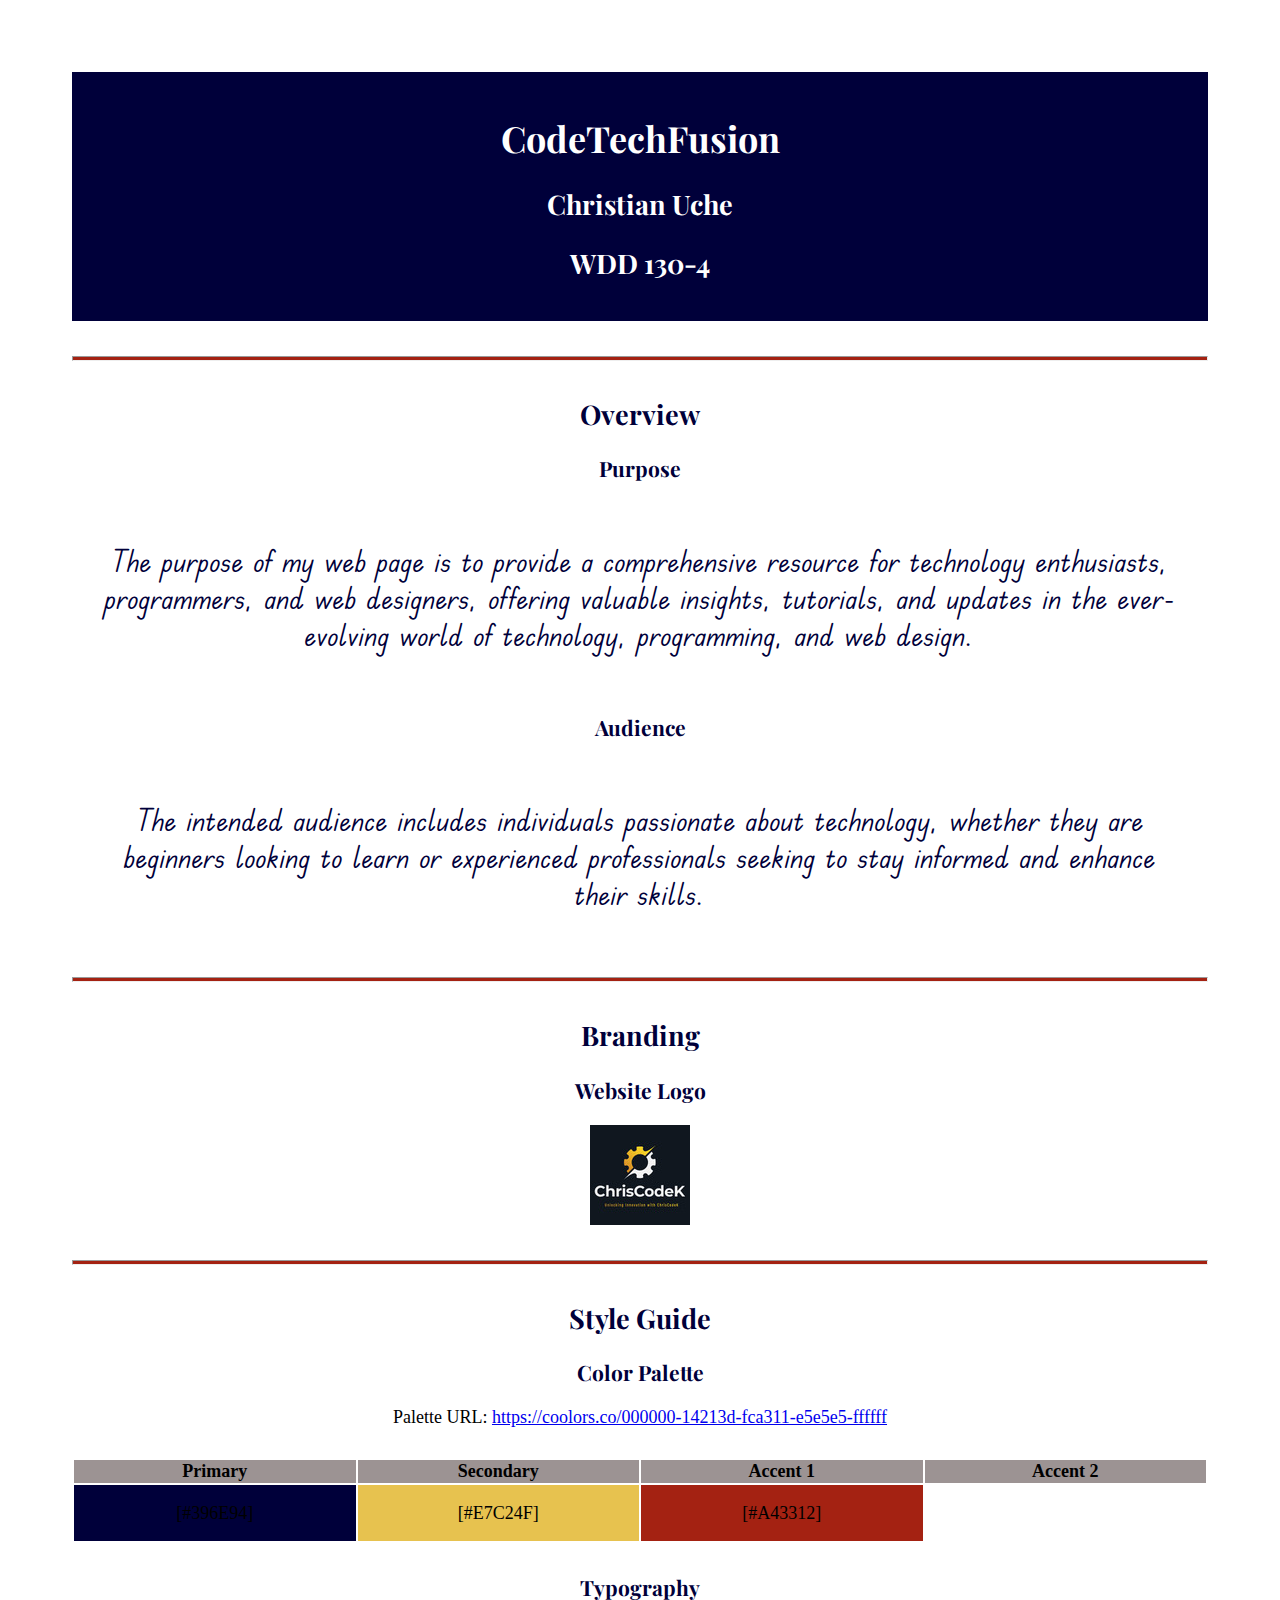
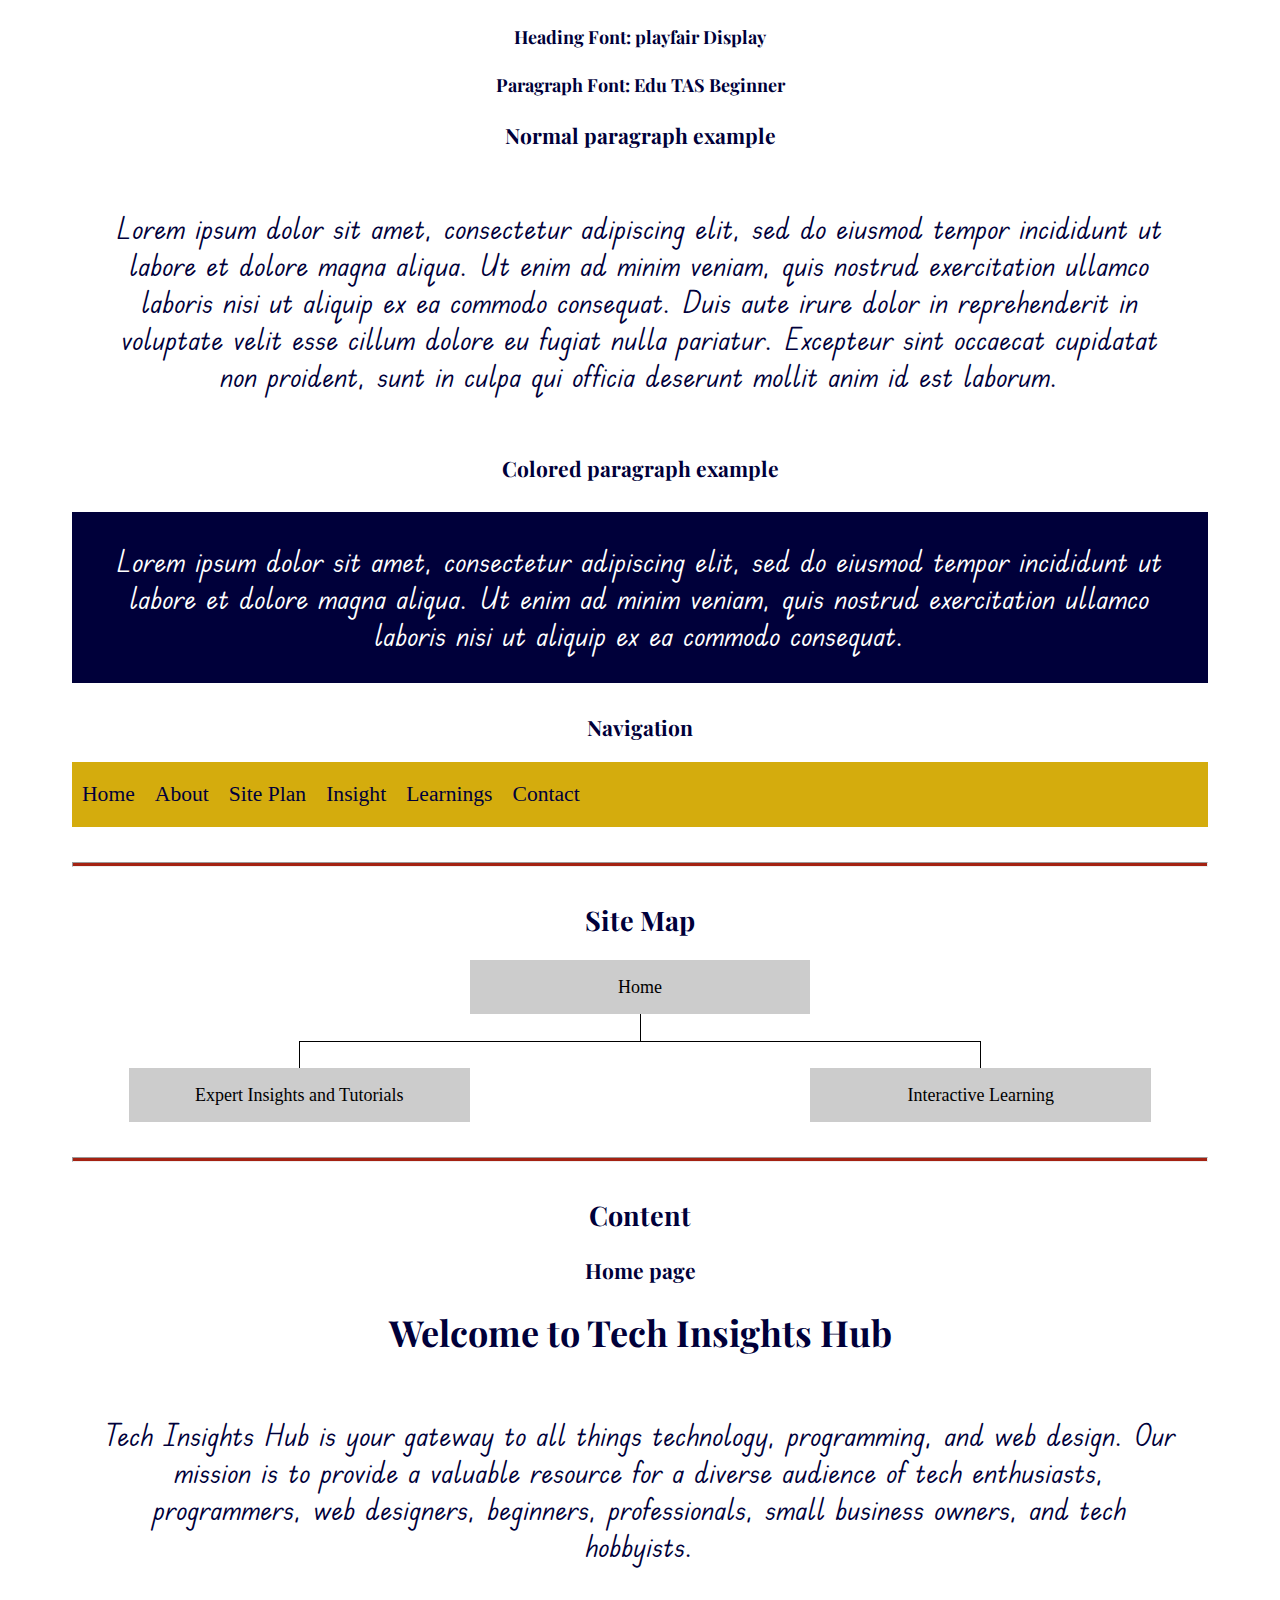
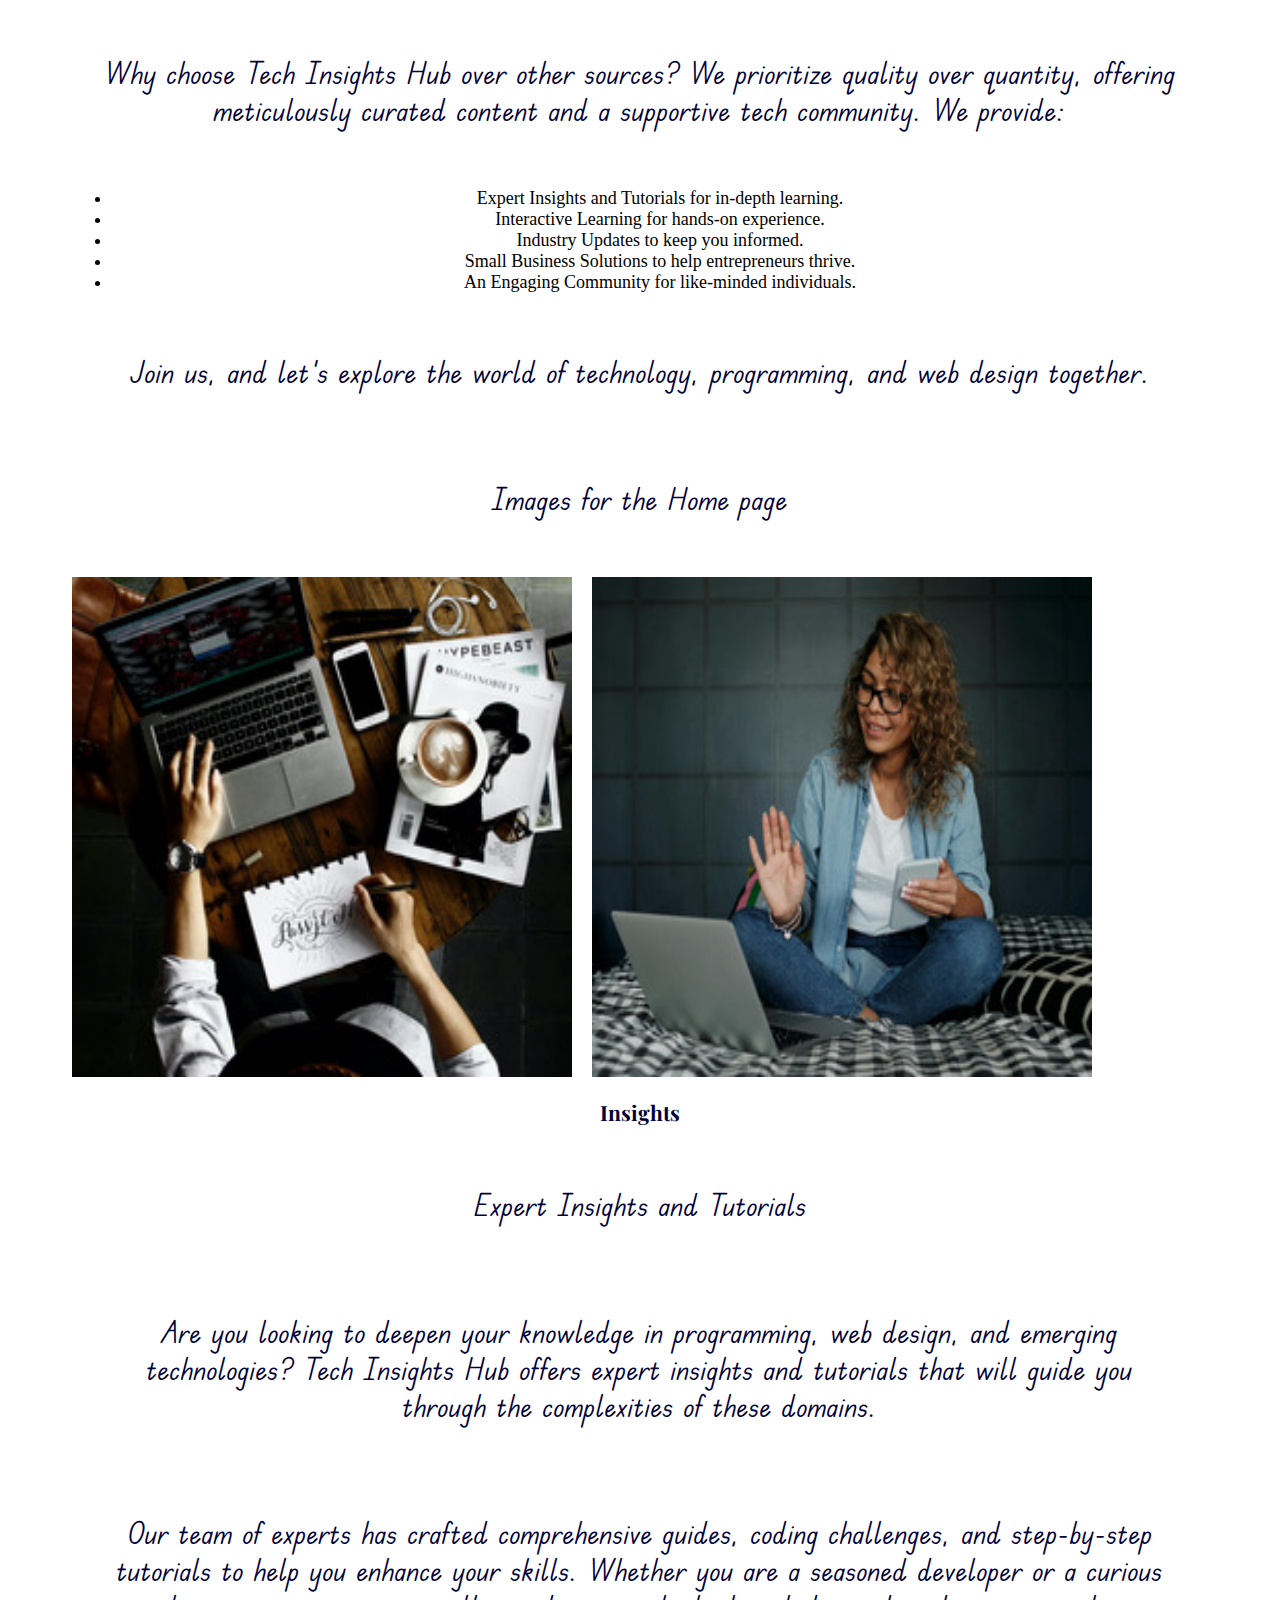
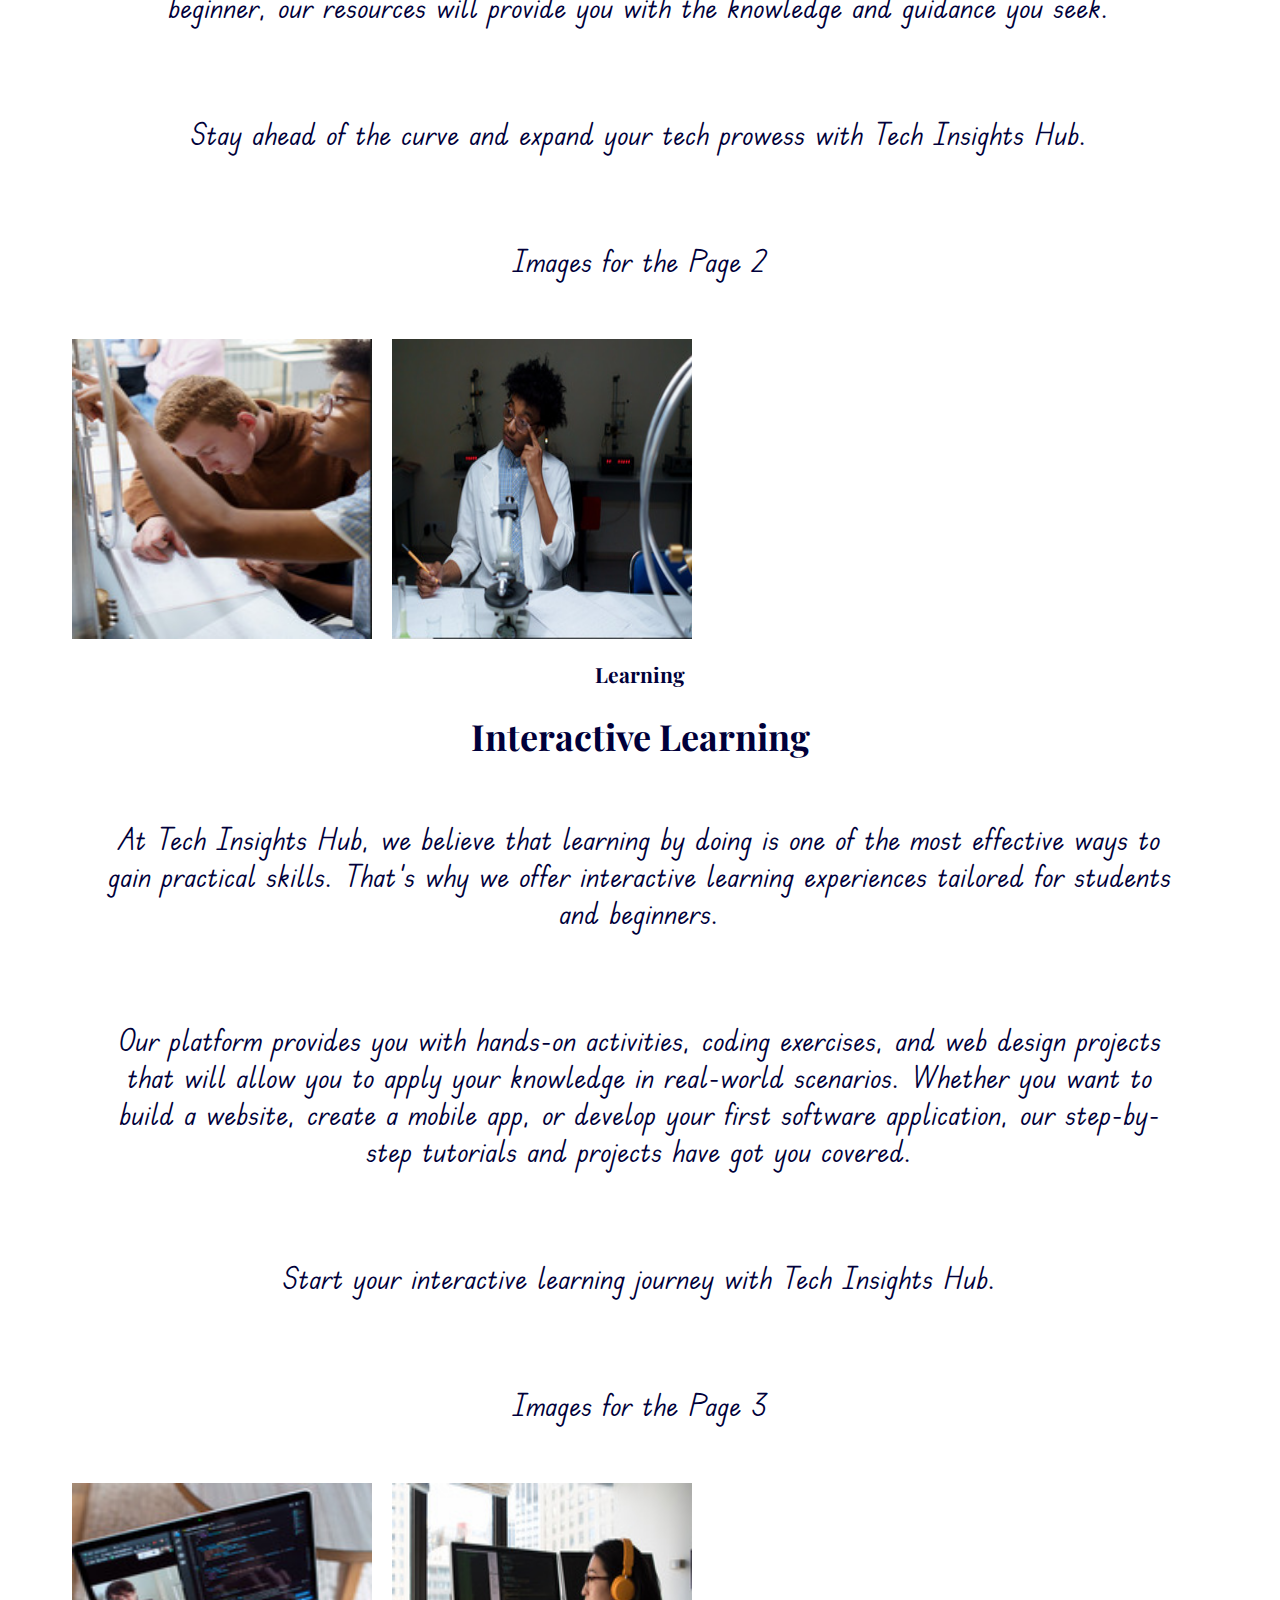
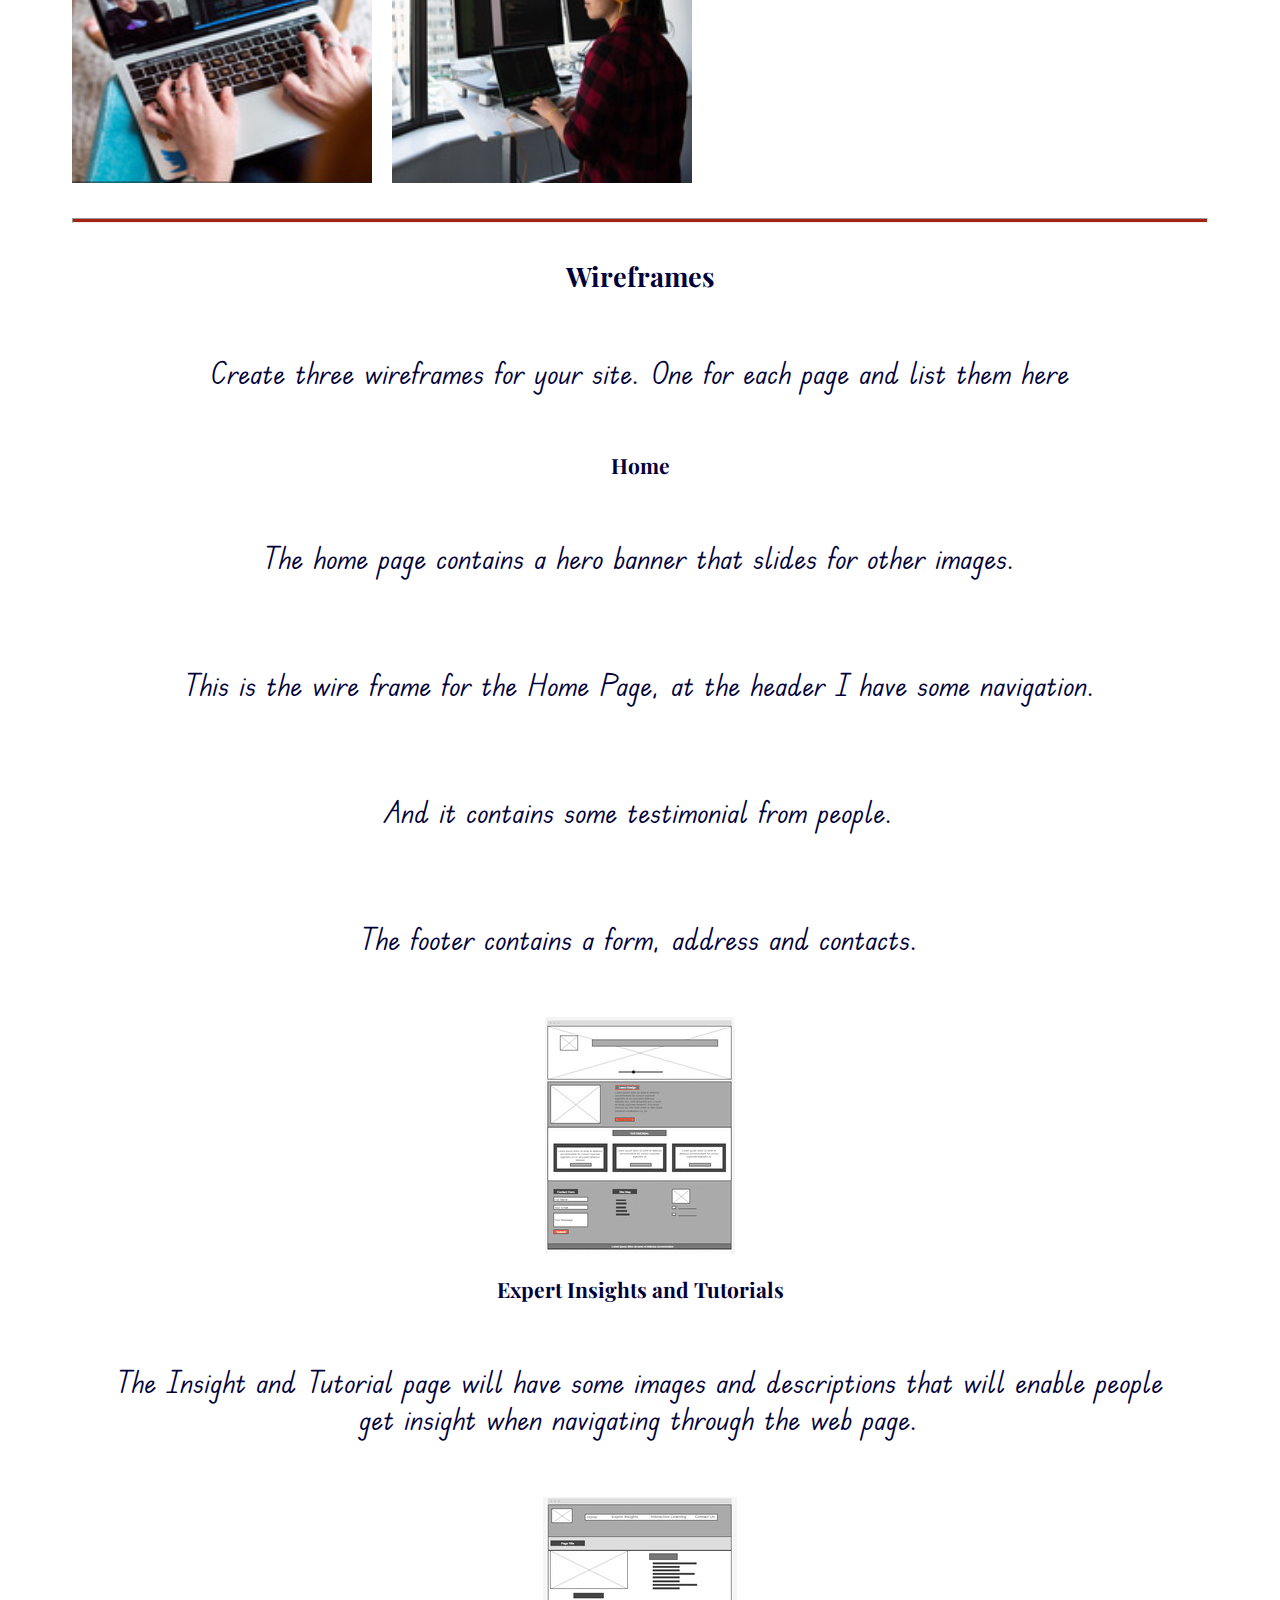
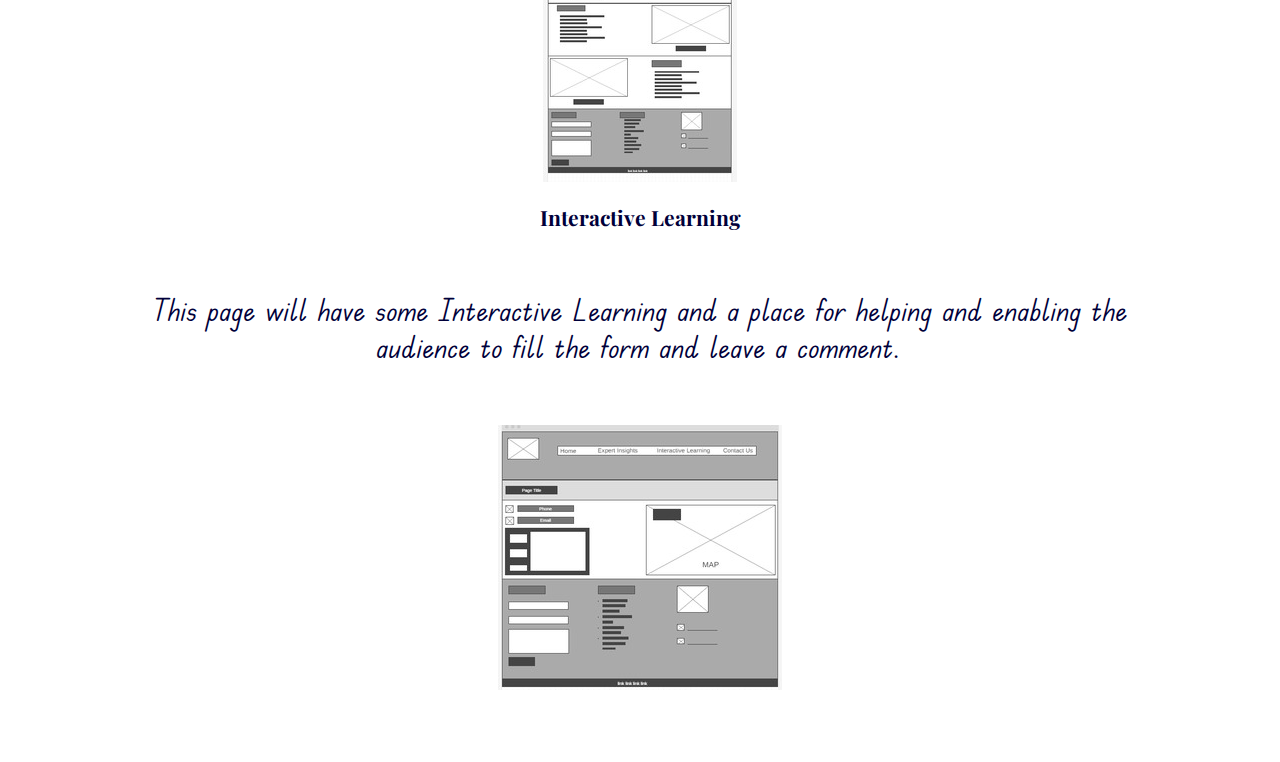
<file: portfolio/site-plan.html>
<!DOCTYPE html>
<html lang="en-us">
    
  <head>
    <meta charset="utf-8">
    <title>Site Plan</title>
    <link type="text/css" rel="stylesheet" href="styles/site-plan.css">
  </head>

  <body>
    <header>
      <h1>CodeTechFusion</h1>
      <h2>Christian Uche</h2>
      <h2>WDD 130-4</h2>
      <!-- In the header above, add the name or your site, your name and class number. For example if you are in section 3 you would put WDD 130.03 -->
    </header>
    <main>

      <!-- ------------------------Steps 2-3------------------------------ -->
      <hr>
      <h2>Overview</h2>
      <h3>Purpose</h3>
      <p>The purpose of my web page is to provide a comprehensive resource for technology enthusiasts, programmers, and web designers, offering valuable insights, tutorials, and updates in the ever-evolving world of technology, programming, and web design.</p>  <!-- change this -->


      <h3>Audience</h3>
      <p> The intended audience includes individuals passionate about technology, whether they are beginners looking to learn or experienced professionals seeking to stay informed and enhance their skills.</p>  <!-- change this -->

      <hr>
      <h2>Branding</h2>
      <h3>Website Logo</h3>
      <!-- Replace this with some sort of logo for your site.  A logo can be as simple as the name of your site in a nice font :) -->
      <img src="images/chriscodek.jpg" alt="Logo image">
      <hr>
      <h2>
        Style Guide
      </h2>

      <!-- ------------------------Steps 4-8------------------------------ -->

      <h3>
        Color Palette
      </h3>
      <!--  The colors you choose for a website are one of the most important decisions you will make. Follow the instructions on the activity in iLearn then return and replace the color codes below with the hex color codes (the 6 digit numbers that show at the bottom of each color) for the colors you have chosen below.  You should have at least 2 colors but do not have to fill in all 4 if you do not need them.  -->

      <!-- Copy and paste the URL to your finished palette below Make sure to paste it into both spots -->
      Palette URL: <a href="https://coolors.co/000000-14213d-fca311-e5e5e5-ffffff" target="_blank">https://coolors.co/000000-14213d-fca311-e5e5e5-ffffff</a>


      <table class="colors">
        <tr><th>Primary</th><th>Secondary</th><th>Accent 1</th><th>Accent 2</th></tr>
        <!-- Replace the numbers in the boxes below with your hex color codes. Then switch to the site-plan.css file and change your colors there as well. -->
        <tr><td class="primary">[#396E94]</td><td class="secondary">[#E7C24F]</td><td class="accent1">[#A43312]</td><td class="accent2"></td></tr>
      </table>

      <!-- ------------------------Step 9------------------------------ -->

      <h3>
        Typography
      </h3>
      <!-- Choose a font for your paragraphs (body copy) and headlines. What font(s) have you chosen? Why did you choose what you did?  Make sure to review the list of web safe fonts at W3Schools.org as a starting point.  Think also about which of your colors above you might use for background and font colors. -->

      <h4>
        Heading Font: playfair Display  <!-- change this -->
      </h4>
      <h4>
        Paragraph Font: Edu TAS Beginner <!-- change this -->
      </h4>
      <h3>
        Normal paragraph example
      </h3>
      <p>
        Lorem ipsum dolor sit amet, consectetur adipiscing elit, sed do eiusmod tempor incididunt ut labore et dolore magna aliqua. Ut enim ad minim veniam, quis nostrud exercitation ullamco laboris nisi ut aliquip ex ea commodo consequat. Duis aute irure dolor in reprehenderit in voluptate velit esse cillum dolore eu fugiat nulla pariatur. Excepteur sint occaecat cupidatat non proident, sunt in culpa qui officia deserunt mollit anim id est laborum.
      </p>
      <h3>
        Colored paragraph example
      </h3>
      <p class="colored">
        Lorem ipsum dolor sit amet, consectetur adipiscing elit, sed do eiusmod tempor incididunt ut labore et dolore magna aliqua. Ut enim ad minim veniam, quis nostrud exercitation ullamco laboris nisi ut aliquip ex ea commodo consequat. 
      </p>

      <!-- ------------------------Step 10------------------------------ -->

      <h3>
        Navigation
      </h3>
      <!-- Think about how you want your navigation bar to look. In the site-plan.css file change the colors to your colors to get the look you desire. --> 
      <nav>
        <li><a href="index.html">Home</a></li>
        <li><a href="#about">About</a></li>
        <li><a href="site-plan.html">Site Plan</a></li>
        <li><a href="expert_insight.html">Insight</a></li>
        <li><a href="inter_learning.html">Learnings</a></li>
        <li><a href="#contact-form">Contact</a></li>
      </nav>
      <hr>
      <h2>
        Site Map
      </h2>
      <div class="sitemap">
        <div class="sm-home">
          Home
        </div>
        <div class="sm-page2">
          Expert Insights and Tutorials <!-- change this -->
        </div>
        <div class="sm-page3">
          Interactive Learning  <!-- change this -->
        </div>

        <div class="top">
          &nbsp;
        </div>
        <div class="left">
          &nbsp;
        </div>
        <div class="right">
          &nbsp;
        </div>

      </div>

      <!-- --------Content Section -------------- -->
      <hr>
      <h2>
        Content
      </h2>
      <h3>Home page</h3>
      <h1>Welcome to Tech Insights Hub</h1>
      <p>
        Tech Insights Hub is your gateway to all things technology, programming, and web design. Our mission is to provide a valuable resource for a diverse audience of tech enthusiasts, programmers, web designers, beginners, professionals, small business owners, and tech hobbyists.
      </p>
      <p>Why choose Tech Insights Hub over other sources? We prioritize quality over quantity, offering meticulously curated content and a supportive tech community. We provide:</p>
      <ul>
        <li>Expert Insights and Tutorials for in-depth learning.</li>
        <li>Interactive Learning for hands-on experience.</li>
        <li>Industry Updates to keep you informed.</li>
        <li>Small Business Solutions to help entrepreneurs thrive.</li>
        <li>An Engaging Community for like-minded individuals.</li>
      </ul>

      <p>Join us, and let's explore the world of technology, programming, and web design together.</p>

      <p>Images for the Home page</p>
      <div class="img-place">
        <img src="images/backgroundone.jpg" alt="image for homepage" width="500", height="500">
        <img src="images/backgroundtwo.jpg" alt="image for homepage"  width="500", height="500">
      </div>
      
      <h3>Insights</h3>
      <p>Expert Insights and Tutorials</p>
      <p>Are you looking to deepen your knowledge in programming, web design, and emerging technologies? Tech Insights Hub offers expert insights and tutorials that will guide you through the complexities of these domains.</p>

      <p>Our team of experts has crafted comprehensive guides, coding challenges, and step-by-step tutorials to help you enhance your skills. Whether you are a seasoned developer or a curious beginner, our resources will provide you with the knowledge and guidance you seek.</p>

      <p>Stay ahead of the curve and expand your tech prowess with Tech Insights Hub.</p>
      <p>Images for the Page 2</p>
      <div class="img-place2">
        <img src="images/insightonePNG.jpg" alt="Tech insight" width="300", height="300">
        <img src="images/insightwoPNG.jpg" alt="Tech Insigth" width="300", height="300">
      </div>
      </ul>
      <h3>Learning</h3>
      <h1>Interactive Learning</h1>
      <p>At Tech Insights Hub, we believe that learning by doing is one of the most effective ways to gain practical skills. That's why we offer interactive learning experiences tailored for students and beginners.</p>

      <p>Our platform provides you with hands-on activities, coding exercises, and web design projects that will allow you to apply your knowledge in real-world scenarios. Whether you want to build a website, create a mobile app, or develop your first software application, our step-by-step tutorials and projects have got you covered.</p>

      <p>Start your interactive learning journey with Tech Insights Hub.</p>
      <p>Images for the Page 3</p>
      <div class="img-place3">
        <img src="images/intractiveonePNG.jpg" alt="image for page3" width="300", height="300">
        <img src="images/interactivetwoPNG.jpg" alt="image for page3" width="300", height="300">
      </div>
      </ul>
      <hr>
      <h2>
        Wireframes
      </h2>
      <p>
        Create three wireframes for your site. One for each page and list them here</p>

      <h3>Home</h3>
      <p>The home page contains a hero banner that slides for other images.</p>
      <p>This is the wire frame for the Home Page, at the header I have some navigation.</p>
      <p>And it contains some testimonial from people.</p>
      <p>The footer contains a form, address and contacts.</p>
      <img src="images/wireframe_personal-sitePNG.jpg" alt="home page wireframe">

      <h3>Expert Insights and Tutorials</h3>
      <p>
        The Insight and Tutorial page will have some images and descriptions that will enable people get insight when navigating through the web page.
      </p>
      <img src="images/wireframe-siteplanPNG.jpg" alt="Expert Insights and Tutorials">

      <h3>Interactive Learning</h3>
      <p>This page will have some Interactive Learning and a place for helping and enabling the audience to fill the form and leave a comment.</p>
      <img src="images/wireframe-site-planPNG.jpg" alt="Interactive Learning">
    </main>
  </body>

</html>
</file>
<file: styles/styles.css>
@import url('https://fonts.googleapis.com/css2?family=New+Rocker&family=Slabo+27px&display=swap');

header {
  display: grid;
  grid-template-columns: 150px auto;
  justify-items: center;
  background-color:rgba(7, 31, 20, 0.938);
  height: 150px;
}

#logo_link {
  padding-top: 5px;
  justify-self: center;
  align-self: center;
  }

#hero {
  display: grid;
  grid-template-columns: 1fr 3fr 1fr;
  max-width: 1600px;
  margin: 0 auto; /* Center the content horizontally within the browser window */
  margin-top: -120px;
}

#hero-box {
  grid-column: 1 / 4;
  grid-row: 1 / 3;
  z-index: -1;
}

#hero-img {
  width: 100%;
  margin: 0 auto;
}

#hero-msg {
  grid-column: 2 / 3;
  grid-row: 1 / 2;
  margin-top: 100px;
}

.home-grid {
  display: grid;
  grid-template-columns: repeat(10, 1fr);
}

.river-card {
  grid-column: 2 / 4;
  grid-row: 2 / 3;
}

.camping-card {
  grid-column: 5 / 7;
  grid-row: 2 / 3;
}

.rapids-card {
  grid-column: 8 / 10;
  grid-row: 2 / 3;
}

#background {
  grid-column: 1 / 11;
  grid-row: 4 / 9;
  background-color: #c94b07;
  height: 725px;
}

.mountains {
  grid-column: 2 / 7;
  grid-row: 5 / 8;
  height: 500px;
  box-shadow: 8px 8px 15px s#070707;
}

.msg {
  grid-column: 6 / 10;
  grid-row: 6 / 7;
  background-color: #e4976d;
  line-height: 1.5em;
  padding: 35px;
  box-shadow: 8px 8px 15px #111010;
}


nav {
  display: flex;
  justify-content: space-between;
}

nav, a {
text-align: center;
color: #d9c2a3;
text-decoration: none;
padding: 20px;
}

nav a:hover {
  background-color: white;
  color: black;
  height: 10px;
}

#hero-msg h1, #hero-msg h4 {
  text-align: center;
  color:white;
}

.button-box {
text-align: center;
}

.card-img, .mountains {
  width: 100%;
}

main, section {
text-align: center;
color: #000000;
}

body {
background-color: #bdb5b5;
font-family: 'New Rocker', Slabo, Helvetica, sans-serif;
font-size: 22px;
margin: 0;
padding: 0;
}

h2 {
  margin: 0;
}
  

.book, .join {
  background-color: rgb(0, 0, 61);
  color: #ffffff;
  text-decoration: none;
  padding: 10px 40px;
  margin-top:50px;
  border-radius: 5px;
  font-size: 18px;
}

.card-img {
  border: 10px solid #e4976d;
  transition: transform .5s;
  box-shadow: 8px 8px 15px #0c0d0d;
}

.card-img:hover {
  opacity: .6;
  transform: scale(1.1);
}


main section img {
  box-sizing: border-box;

}

.book:hover, .join:hover {
background-color: rgb(92, 87, 87);
color: #000000;
}
.home-title {
color: #0e0377;
font-size: 2em;
font-family: New Rocker, "Slabo", Helvetica, sans-serif;
margin-top: 10px;
}



h4 {
color: black;
}
.msg h2 {
color: white;
}
.msg p {
color: #050033;
padding-bottom: 15px;
font-size: 1em;
}

footer, a {
  color: #f2f2f5;
  text-decoration: none;
  
  }
  footer a:hover {
  color: rgba(47, 68, 192, 0.658);
  } 
  
.icon {
width: 80px;
padding: 10px;
}

.logo {

width: 100px;
}

footer p {
font-size: 1.2em;
}

footer p, a:hover {
text-decoration: underline;
}

footer .social img {
padding-top: 15px;
}

.river-card, .camping-card, .rapids-card {
margin: 200px 0;
}


/* Existing CSS styles */

.slider-container {
  display: grid;
  grid-template-columns: 1fr 3fr 1fr;
  margin: 0 auto; /* Center the content horizontally within the browser window */
  position: relative;
  width: 100%;
  height: 400px;
  overflow: hidden;
}

.slider {
  grid-column: 1 / 4;
  grid-row: 1 / 3;
  transition: transform 0.5s ease-in-out;
}

.slider-image {
  width: 100%;
  height: 100%;
  margin-bottom: 10px;
}

.prev-slide,
.next-slide {
  position: absolute;
  top: 50%;
  transform: translateY(-50%);
  cursor: pointer;
}

.prev-slide {
  left: 0;
}

.next-slide {
  right: 0;
}

.button-call {
  grid-column: 2 / 3;
  grid-row: 1 / 2;
  margin-top: 250px;
}


/*------- The paragraph and image------*/
.msg-page {
  background-color: #ffffff;
}

.msg-page {
  display: flex;
  justify-content: space-between;
  height: 100%;
  width: 100%;
}


.content {
  margin: 10px;
  padding: 20px;
}

.fast-rapids {
  max-width: 100%;
  height: auto;
  margin-right: 20px; /* Add margin for spacing between image and text */
  border-radius: 15px;
}


/*-------The nature ------*/

/* styles.css */
.riv-grid {
  display: flex;
  justify-content: space-between;
  align-items: center;
  margin-top: 50px;
}

.msg-pag {
  display: flex;
  flex: 1;
  align-items: center;
}

.contents {
  flex: 1;
  padding: 20px;
  background-color: #c94b07;
  color: #fff;
}

.mount {
  width: 50%;
  height:auto;
  border: 23px solid #c94b07;
}

/*--------------Adventure Rafting FAQsAdventure Rafting FAQs----*/
body {
  font-family: 'Arial', sans-serif;
  background-color: rgb(224, 214, 214);
  color: white;
  margin: 0;
  padding: 0;
}

.faq-section {
  max-width: 800px;
  margin: 20px auto;
  padding: 20px;
  background-color: #050033;
  border-radius: 8px;
  box-shadow: 9px 9px 15px #3b4c53;
}

form {
  /* Center the form on the page */
  margin: 20px;
  width: 800px;
  background-color: #ffffff;
  color: #000000;
  /* Form outline */
  padding: 1em;
  border: 1px solid #080808;
  border-radius: 1em;
}

ul {
  list-style: none;
  padding: 0;
  margin: 0;
}

form li + li {
  margin-top: 1em;
}

label {
  /* Uniform size & alignment */
  display: inline-block;
  width: 90px;
  text-align: right;
}

input,
textarea {
  /* To make sure that all text fields have the same font settings
     By default, textareas have a monospace font */
  font: 1em sans-serif;

  /* Uniform text field size */
  width: 300px;
  box-sizing: border-box;

  /* Match form field borders */
  border: 1px solid #999;
}

input:focus,
textarea:focus {
  /* Additional highlight for focused elements */
  border-color: #000;
}

textarea {
  /* Align multiline text fields with their labels */
  vertical-align: top;

  /* Provide space to type some text */
  height: 5em;
}

.button {
  /* Align buttons with the text fields */
  padding-left: 90px; /* same size as the label elements */
}

button {
  /* This extra margin represent roughly the same space as the space
     between the labels and their text fields */
  margin-left: 0.5em;
}

#feedback {
  background-color: rgb(248, 144, 7);
  position: absolute;
  top: 0;
  left: 0;
  right: 0;
  padding: .5em;
  /* make this element invisible until we are ready for it */
  display: none;      
}
.moveDown {
  margin-top: 3em;
}
</file>
<file: portfolio/styles/styles.css>
* {
  margin: 0;
  padding: 0;
  font-family: Poppins, sans-serif;
  box-sizing: border-box;
}

html {
  scroll-behavior: auto;
}
 
body {
  background: #080808;
  color: #fff;
}
#header {
  width: 100%;
  height: 100vh;
  background-image: url("thisisengineering-raeng--GoKFTYnRoQ-unsplash.jpg");
  background-size: cover;
  background-position: centers;
}

.container {
  padding: 10px 10%;
}

nav {
  display: flex;
  align-items: center;
  justify-content: space-between;
  flex-wrap: wrap;
}

.logo {
  width: 100px;
}

nav ul li {
  display: inline-block;
  list-style: none;
  margin: 10px 20px;

}

nav ul li a {
  color: #080808;
  text-decoration: none;
  font-size: 18px;
  position: relative;
}

nav ul li a::after {
  content: '';
  width: 0;
  height: 3px;
  background: #ffea01;
  position: absolute;
  left: 0;
  bottom: -6px;
  transition: 0.5s;
}

nav ul li a:hover::after {
  width: 100%;
}

/*------------About-----------------*/
#about {
  padding: 80px 0;
  color: #fff;
}
.row {
  display: flex;
  justify-content: space-between;
  flex-wrap: wrap;
}

.about-col-1 {
  flex-basis: 35%;
}

.about-col-1 img {
  width: 100%;
  border-radius: 15px;
  border: 2px solid #ffea01;
}

.about-col-2 {
  flex-basis: 60%;
}

.sub-title {
  font-size: 30px;
  font-weight: 600;
  color: #fff;
}

.tab-titles {
  display: flex;
  margin: 20px 0 40px;
}

.tab-links {
  margin-right: 50px;
  font-size: 15px;
  font-weight: 500;
  cursor: pointer;
  position: relative;
}

.tab-links::after {
  content: '';
  width: 0;
  height: 3px;
  background: #ffea01;
  position: absolute;
  left: 0;
  bottom: -8px;
  transition: 0.5s;
}

.tab-links.active-link::after{
  width: 50%;
}
.tab-contents ul li {
  list-style: none;
  margin: 10px 0;
  font-size: 12px;
}

.tab-contents ul li span {
  color: #aea00e;
  font-size: 8px;
}

.tab-contents {
  display: none;
}

.tab-contents.active-tab {
  display: block;
}

.testimonial-container {
  display: grid;
  grid-template-columns: repeat(3, 1fr); 
  gap: 20px;
  text-align: center; 
  width: 100%;
  margin: 20px; 
  padding: 20px; 
}

.testimonial {
  border: 5px solid #aea00e;
  margin: 10px;
  padding: 20px;
  height: 100%;
  width: 100%;
  justify-content: center;
  text-justify: auto;
  background: #120f0f;
}

.testimonial img {
  width: 60px;
  height: 60px;
}


div h1 {
  text-align: center;
}

h2 {
  margin: 10px;
}

h3 {
  margin: 10px;
}



footer {
  background-color: #171515;
  color: #000000;
  padding: 20px;
  display: flex;
  flex-wrap: wrap;
  justify-content: space-between;
  align-items: flex-start;
}

.contact-container {
  display: flex;
  justify-content: space-around;
  align-items: flex-start;
  margin: 20px;
}

.contact-section {
  padding: 20px;
  border: 1px solid #ddd;
  border-radius: 8px;
  background-color: #2a2525;
  text-align: right;
}

#contact-form {
  flex-basis: 300px;
  max-width: 100%;
}

.map-section {
  flex-grow: 1;
  margin: 20px;
  text-align: center;
}

.contact-info {
  flex-basis: 300px;
  max-width: 100%;
}

.logo-and-phone {
  display: flex;
  justify-content: space-between;
  align-items: center;
  color: #eee2e2;
  margin: 10px;
}

.logo {
  width: 80px; /* Adjust as needed */
  height: 80px; /* Adjust as needed */
  border-radius: 50%;
}

.phone-number {
  flex-basis: 200px;
}

ul {
  list-style: none;
  padding: 0;
  margin: 0;
}

form li + li {
  margin-top: 1em;
}

label {
  display: inline-block;
  width: 90px;
  text-align: right;
  color: #ccc;
}

input,
textarea {
  font: 1em sans-serif;
  width: 100%;
  box-sizing: border-box;
  border: 1px solid #ccc;
  padding: 8px;
  margin-top: 4px;
}

input:focus,
textarea:focus {
  border-color: #007BFF;
}

textarea {
  height: 5em;
}

.button {
  text-align: center;
}

button {
  padding: 8px 16px;
  font-size: 1em;
  background-color: #007BFF;
  color: #000000;
  border: none;
  border-radius: 4px;
  cursor: pointer;
}

button:hover {
  background-color: #93aec9;
}


#feedback {
  background-color: rgb(243, 141, 8);
  position: absolute;
  top: 0;
  left: 0;
  right: 0;
  padding: .5em;
  /* make this element invisible until we are ready for it */
  display: none;      
}
.moveDown {
  margin-top: 3em;
}
              

h3 {
  color: #ffff00;
}

p {
  margin: 0;
}

.contact-info img {
  border: solid #ffea01;
  border-radius: 5px;
}



/* ---------------- Images------------*/
.riv-grid {
  display: flex;
  justify-content: space-between;
  align-items: center;
  margin-top: 50px;
}

.msg-pag {
  display: flex;
  flex: 1;
  align-items: center;
}

.contents {
  flex: 1;
  padding: 20px;
  background-color: #c94b07;
  color: #fff;
}

.mount {
  width: 50%;
  height:auto;
  border: 23px solid #c94b07;
}
</file>
<file: portfolio/styles/site-plan.css>
/* if you are using any Google fonts change the font names below to your fonts. 
Any spaces in your font name should be replaced with a +. 
Fonts are separated by a | */
@import url('https://fonts.googleapis.com/css2?family=Edu+TAS+Beginner&family=Playfair+Display&display=swap');

:root {
  /* change the values below to your colors from your palette */
  --primary-color: #00003a ;
  --secondary-color: #E7C24F ;
  --accent1-color: #A42212;
  --accent2-color: white;

  /* change the values below to your chosen font(s) */
  --heading-font: "playfair Display";
  --paragraph-font: Edu TAS Beginner, Helvetica, sans-serif;

  /* these colors below should be chosen from among your palette colors above */
  --headline-color-on-white: #00003a;  /* headlines on a white background */ 
  --headline-color-on-color: white; /* headlines on a colored background */ 
  --paragraph-color-on-white: #00003a; /* paragraph text on a white background */ 
  --paragraph-color-on-color: white; /* paragraph text on a colored background */ 
  --paragraph-background-color: #00003a  ;
  --nav-link-color: #00003a;
  --nav-background-color: #D4AC0D;
  --nav-hover-link-color: white;
  --nav-hover-background-color: #00003a;
}


/*  Look around below...but DON'T CHANGE ANYTHING! */

body {
  max-width: 1200px;
  margin: 0 auto;
  padding: 4em;
  font-size: 18px;
  text-align: center;
}
img {
  display: block;
  margin: 0 auto;
}
h1, h2, h3, h4, h5, h6 {
  font-family: var(--heading-font);
  color: var(--headline-color-on-white);
}
h2 {
  text-align: center;
}
hr {
  height: 3px;
  margin: 35px 0;
  background: var(--accent1-color);
}
header {
  padding: 1em;
  text-align: center;
  color: var(--headline-color-on-color);
  background-color: var(--paragraph-background-color);
}
header > h1, header > h2 {
  color: var(--headline-color-on-color);
}

p {
  font-family: var(--paragraph-font);
  color: var(--paragraph-color-on-white);
  padding: 1em;
  font-size: 30px;
}
.colors {
  width: 100%;
  min-width: 350px;
  margin: 30px auto;
  text-align: center;
}
.colors th {
  background-color: rgb(156, 147, 147);
}
.colors td{
  width: 25%;
  height: 3em;
}

.primary {
  background-color: var(--primary-color);
}
.secondary {
  background-color: var(--secondary-color);
}
.accent1 {
  background-color: var(--accent1-color);
}
.accent2{
  background-color: var(--accent2-color);
}

p.colored {
  background-color: var(--paragraph-background-color);
  color: var(--paragraph-color-on-color);
}

nav {
  background-color: var(--nav-background-color);
  line-height: 3em;
  text-align: center;
  font-size: 1.2em;
}
nav  {
  list-style-type: none;
  display: flex;

}
nav a {
  padding:1em;
  min-width: 120px;
  text-decoration: none;
  padding: 10px;

}
nav a:link, nav a:visited {
  color: var(--nav-link-color);
}
nav a:hover {
  color: var(--nav-hover-link-color);
  background-color: var(--nav-hover-background-color);
}

.sitemap {
  display: grid;
  justify-content: center;

  grid-template-columns: repeat(6, 15%);
  grid-template-rows: 3em 1.5em 1.5em 3em;
  grid-template-areas: ". . home home . ."
    ". . . top . ."
    ". left left right right ."
    "page2 page2 . . page3 page3";
}
.sitemap > div {

  text-align: center;

}
.sm-home {
  grid-area: home;
  background-color: #ccc;
  line-height: 3em;
}
.sm-page2 {
  grid-area: page2;
  background-color: #ccc;
  line-height: 3em;
}
.sm-page3 {
  grid-area: page3;
  background-color: #ccc;
  line-height: 3em;
}

.top {
  grid-area: top;
  border-left: 1px solid;
}

.left {
  grid-area: left;
  border-top: 1px solid;
  border-left: 1px solid;
}

.right {
  grid-area: right;
  border-top: 1px solid;
  border-right: 1px solid;
}


/*--------added grid to my home page image----------*/

.img-place {
  display: grid;
  grid-template-columns: repeat(2, 500px);
  gap: 20px;
}

.img-place2 {
  display: grid;
  grid-template-columns: repeat(2, 300px);
  gap: 20px;
}

.img-place3 {
  display: grid;
  grid-template-columns: repeat(2, 300px);
  gap: 20px;
}
</file>
